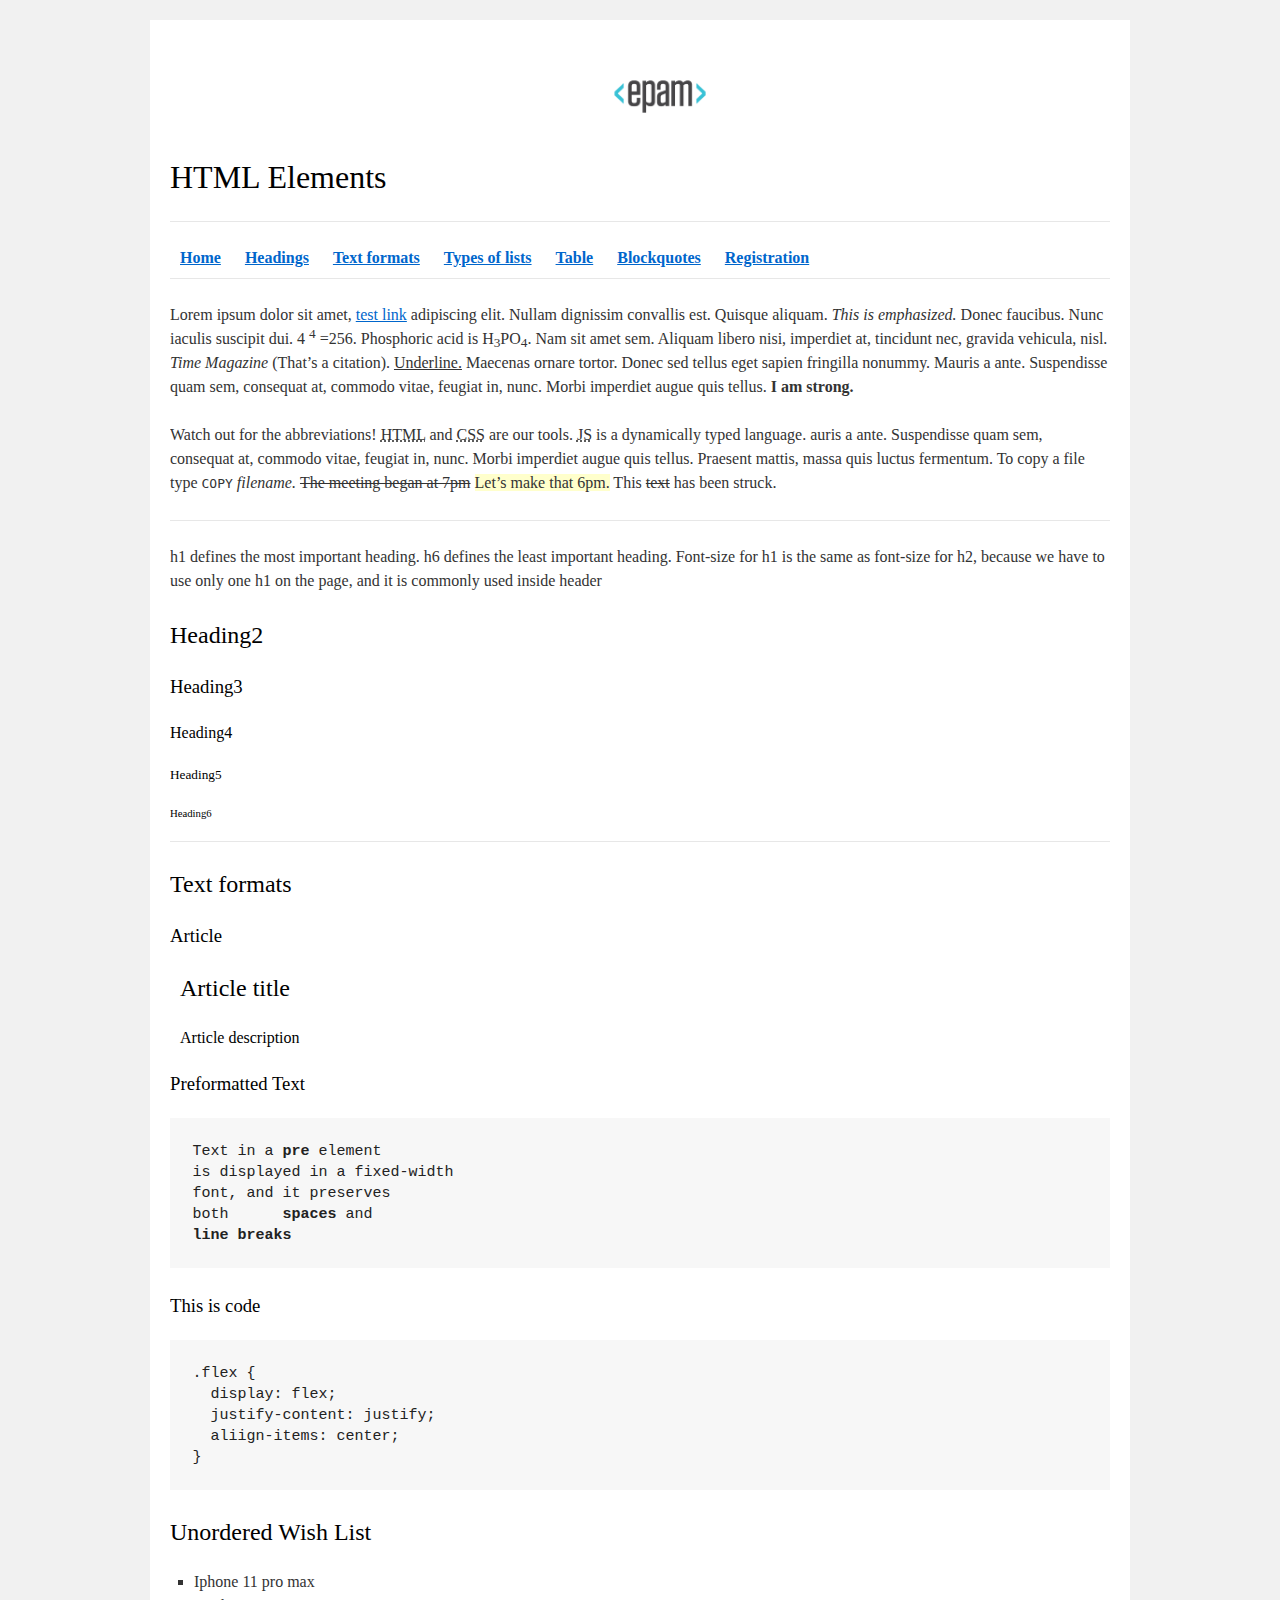
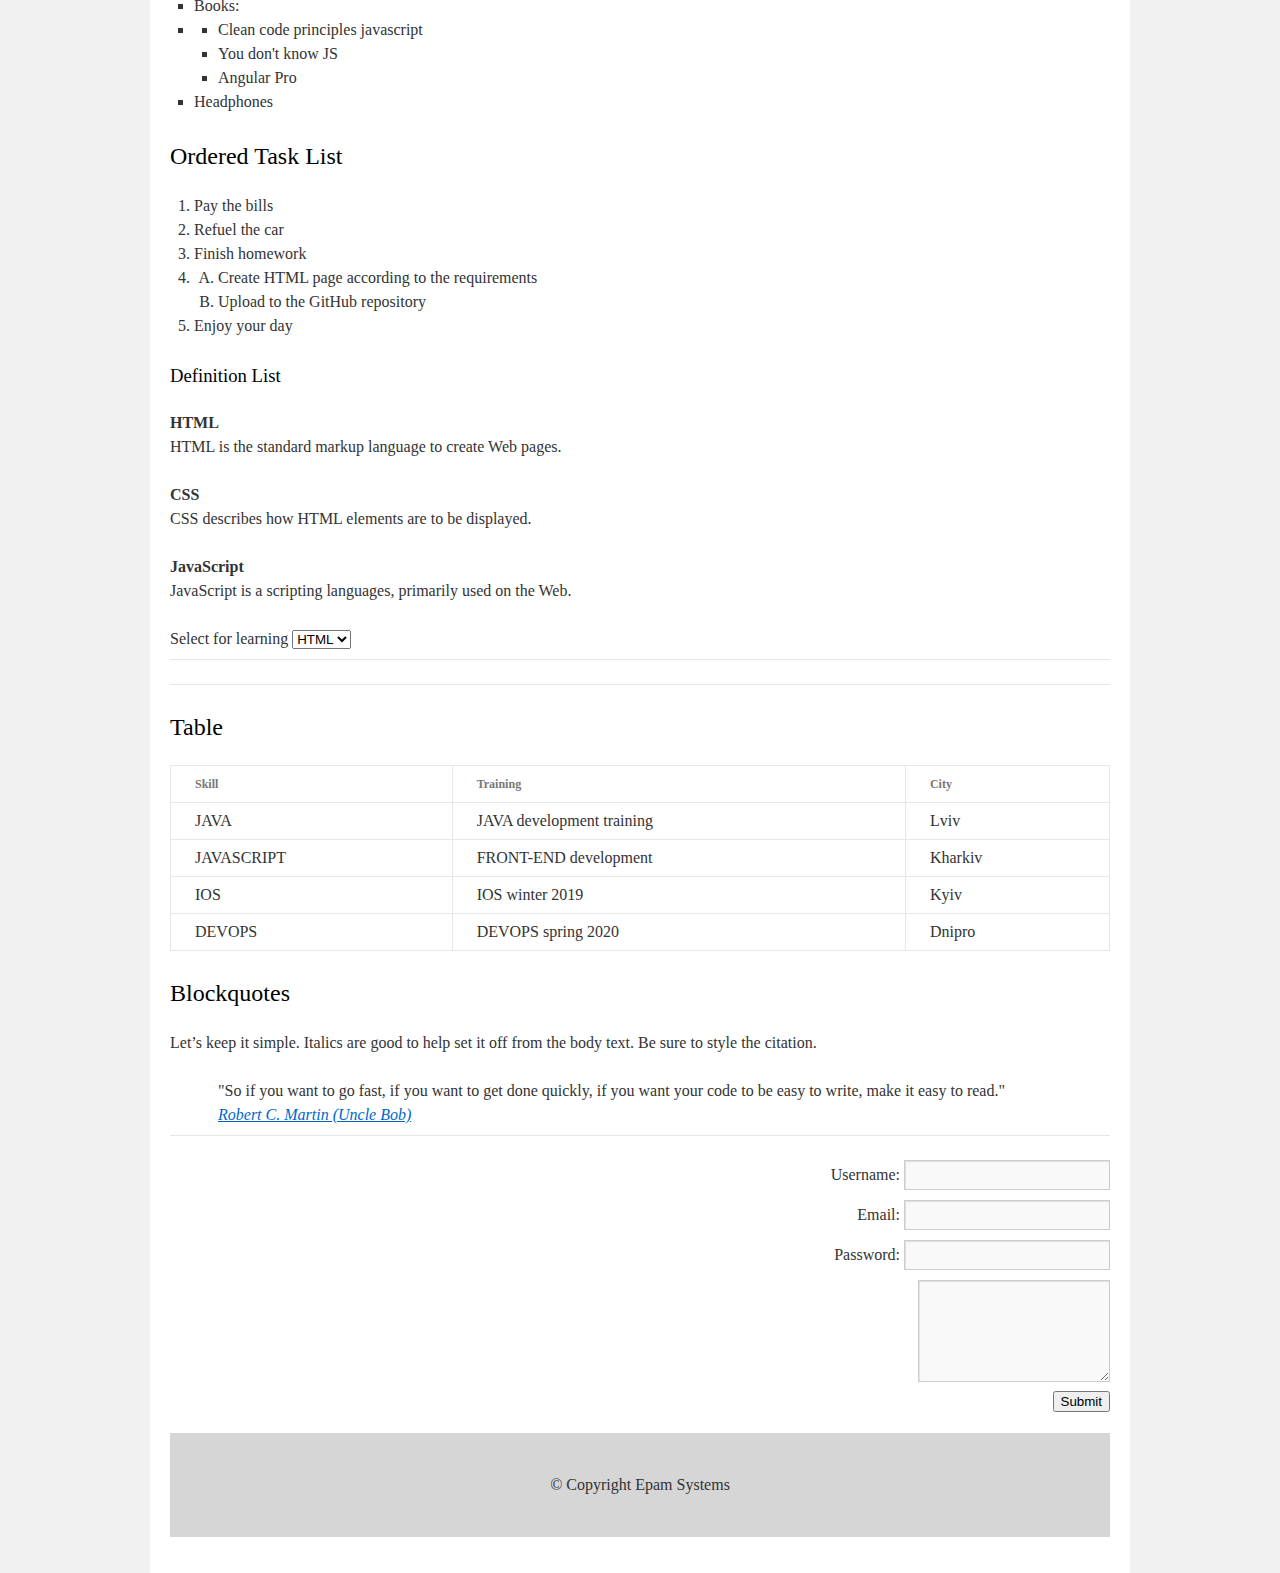
<file: FL12_HW1/homework/index.html>
<!DOCTYPE html>
<html lang="en">

<head>
  <meta charset="utf-8">
  <title>HTML Basics</title>
  <link rel="stylesheet" href="style.css">
</head>

<body>
  <div id="wrapper">
    <div id="main">
      <div id="container">
        <div id="content" role="main">
         <header>
          <img src = "logo.png" alt="logo">
          <h1>HTML Elements</h1>
          <hr>
          <nav>
            <a href="#Home"><b>Home</b></a>
            <a href="#Headings"><b>Headings</b></a>
            <a href="#Textformats"><b>Text formats</b></a>
            <a href="#Typesoflists"><b>Types of lists</b></a>
            <a href="#Table"><b>Table</b></a>
            <a href="#Blockquotes"><b>Blockquotes</b></a>
            <a href="#Registration"><b>Registration</b></a>
          </nav>
         </header>
            <hr>
         <section id="text">
          <p>Lorem ipsum dolor sit amet, <a href="#">test link</a>
             adipiscing elit. Nullam dignissim convallis est. Quisque 
             aliquam.<em> This is emphasized.</em> Donec faucibus. 
             Nunc iaculis suscipit dui. 4 <sup> 4</sup> =256. Phosphoric 
             acid is H<sub>3</sub>PO<sub>4</sub>. Nam sit amet sem.
             Aliquam libero nisi, imperdiet at, tincidunt nec, gravida 
             vehicula, nisl. <em>Time Magazine</em> (That’s a citation). 
             <u>Underline.</u> Maecenas ornare tortor. 
             Donec sed tellus eget sapien fringilla nonummy. Mauris a 
             ante. Suspendisse quam sem, consequat at, commodo vitae, 
             feugiat in, nunc. Morbi imperdiet augue quis tellus.
             <b>I am strong.</b></p>
             
          <p>Watch out for the abbreviations! <abbr title = "Hyper 
             Text Markup Language">HTML</abbr> and 
             <abbr title="Cascading Style Sheets ">CSS</abbr> are our 
             tools. <abbr title="JavaScript">JS</abbr>
             is a dynamically typed language. auris a ante. Suspendisse 
             quam sem, consequat at, commodo vitae, feugiat in, nunc. 
             Morbi imperdiet augue quis tellus. Praesent mattis, massa 
             quis luctus fermentum. To copy a file type 
             <code>COPY</code>
             <em> filename. </em><s>The meeting began at 7pm</s>
             <ins>Let’s make that 6pm.</ins> This <s>text</s> 
             has been struck.
          </p>
             <hr>
             <p>
             h1 defines the most important heading. h6 defines the least 
             important heading. Font-size for h1 is the same as 
             font-size for h2, because we have to use only one h1 on 
             the page, and it is commonly used inside header
          </p>
             
             
             <h2>Heading2</h2>
             <h3>Heading3</h3>
             <h4>Heading4</h4>
             <h5>Heading5</h5>
             <h6>Heading6</h6>
            </section>
             <hr>
            <section id="formtext">
             <h2>Text formats</h2>
             <h3>Article</h3>
             <article>
              <h2>Article title</h2>
              <h4>Article description</h4>
             </article>
             <h3>Preformatted Text</h3>

<pre>Text in a <b>pre</b> element
is displayed in a fixed-width
font, and it preserves
both      <b>spaces</b> and
<b>line breaks</b></pre>
             <h3>This is code</h3>
<pre>.flex {
  display: flex;
  justify-content: justify;
  aliign-items: center;
}</pre>
             <h2>Unordered Wish List</h2>
             <ul style="list-style-type:square"> 
              <li>Iphone 11 pro max</li>
              <li>Books:</li>
              <li>
                <ul>
                  <li> Clean code principles javascript</li>
                  <li> You don't know JS</li>
                  <li> Angular Pro</li>
                </ul>
              </li>
              <li>Headphones</li>
              </ul>
    
              <h2>Ordered Task List</h2>
              <ol type="1">
                <li>Pay the bills</li>
                <li>Refuel the car</li>
                <li>Finish homework</li>
                <li>
                  <ol type="A">
                    <li>Create HTML page according to the requirements</li>
                    <li>Upload to the GitHub repository</li>
                  </ol>
                </li>
                <li>Enjoy your day</li>
              </ol>
              <h3>Definition List</h3>
              <b>HTML</b>
              <p>HTML is the standard markup language to create Web pages.</p>
              <b>CSS</b>
              <p>CSS describes how HTML elements are to be displayed.</p>
              <b>JavaScript</b>
              <p>JavaScript is a scripting languages, primarily used on the Web.</p>
              <span>Select for learning</span>
              <select>
                <option value="html">HTML</option> 
                <option value="css">CSS</option>
                <option value="js">JS</option>
              </select>
            </section>
              <hr>
              <hr>
            <section id="table">
              <h2>Table</h2>
              <table>
                <thead>
                  <tr>
                    <th>Skill</th>
                    <th>Training</th>
                    <th>City</th>
                  </tr>
                </thead>
                <tbody>
                  <tr>
                    <td>JAVA</td>
                    <td>JAVA development training</td>
                    <td>Lviv</td>
                  </tr>
                  <tr>
                    <td>JAVASCRIPT</td>
                    <td>FRONT-END development</td>
                    <td>Kharkiv</td>
                  </tr>
                  <tr>
                    <td>IOS</td>
                    <td>IOS winter 2019</td>
                    <td>Kyiv</td>
                  </tr>
                  <tr>
                    <td>DEVOPS</td>
                    <td>DEVOPS spring 2020</td>
                    <td>Dnipro</td>
                  </tr>
                </tbody>
              </table>
            </section>
            <section id="lastsection">
              <h2>Blockquotes</h2>
              <p>Let’s keep it simple. Italics are good to
                 help set it off from the body text. Be sure 
                 to style the citation.</p>
                 <blockquote>
                    <i>"So if you want to go fast, if you want to 
                        get done quickly, if you want your code to be 
                        easy to write, make it easy to read."</i> 
                        <br>
                        <a href="#">Robert C. Martin (Uncle Bob)</a>
                 </blockquote>
                 <hr>
                 <form>
                   <label for="username">Username:</label>
                   <input id="username" type="text">
                   <br/>
                   <label for="email">Email:</label>
                   <input id="email" type="email">
                   <br/>
                   <label for="password">Password:</label>
                   <input id="password" type="password">
                   <br/>
                   <textarea name="textarea" draggable="false" rows="4" cols="19"></textarea>
                   <br/>
                   <button>Submit</button>
                 </form>
                 <footer>
                   <span>&copy; Copyright Epam Systems</span>
                 </footer>
            </section>
        </div>
      </div>
    </div>
  </div>

</body>

</html>
</file>
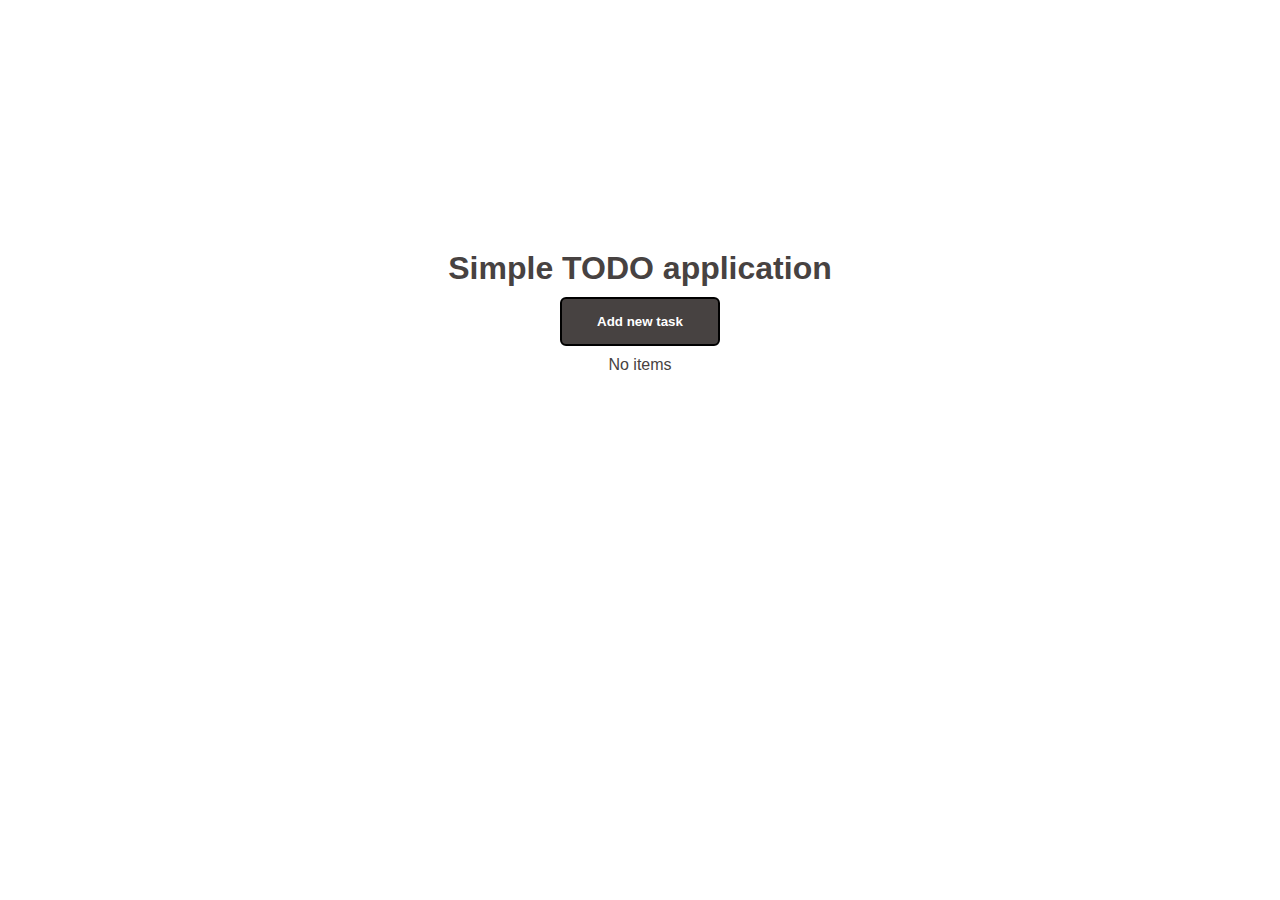
<file: FL12_HW12/homework/index.html>
<!DOCTYPE html>
<html lang="en">

<head>
  <meta charset="UTF-8">
  <title>Homework 12 - Simple TODO List</title>
  <link rel="stylesheet" href="./assets/styles.css">
</head>

<body>
  <div id="root"></div>

  <script src="./src/app.js"></script>
</body>

</html>
</file>
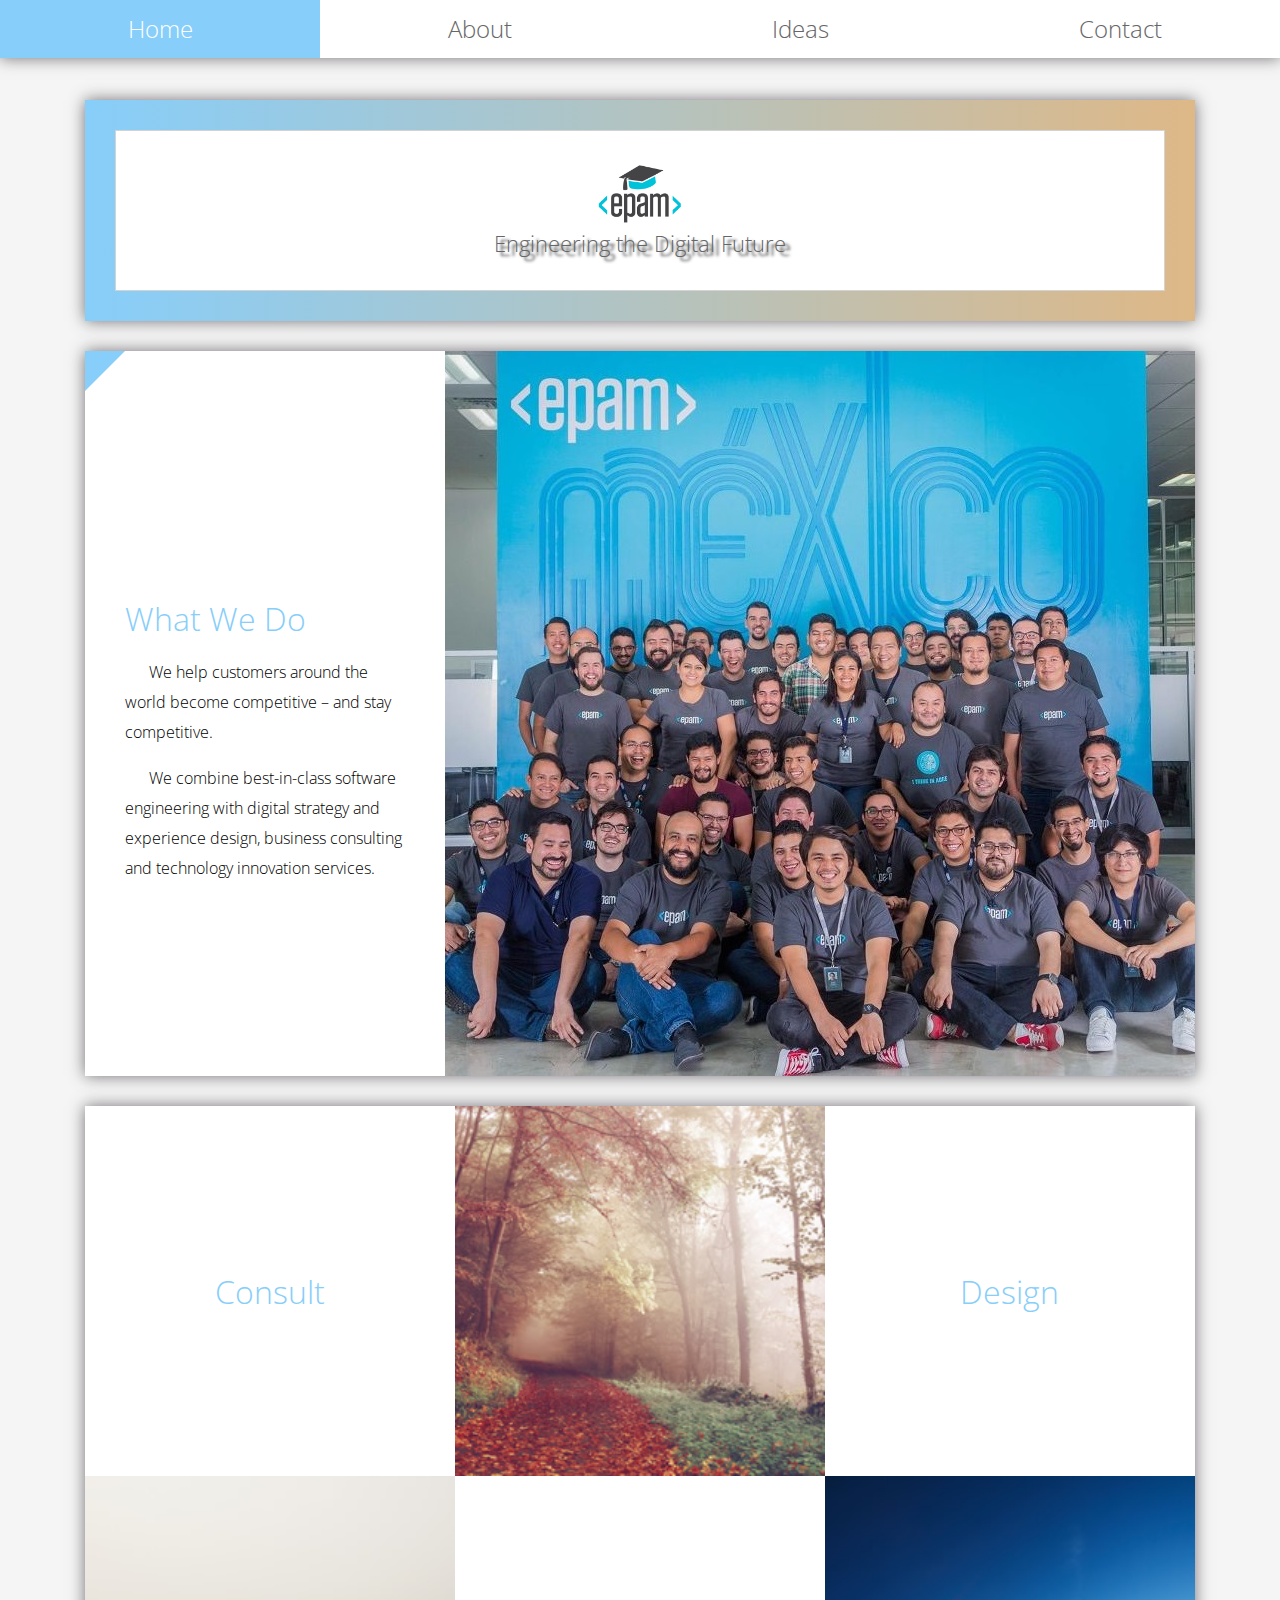
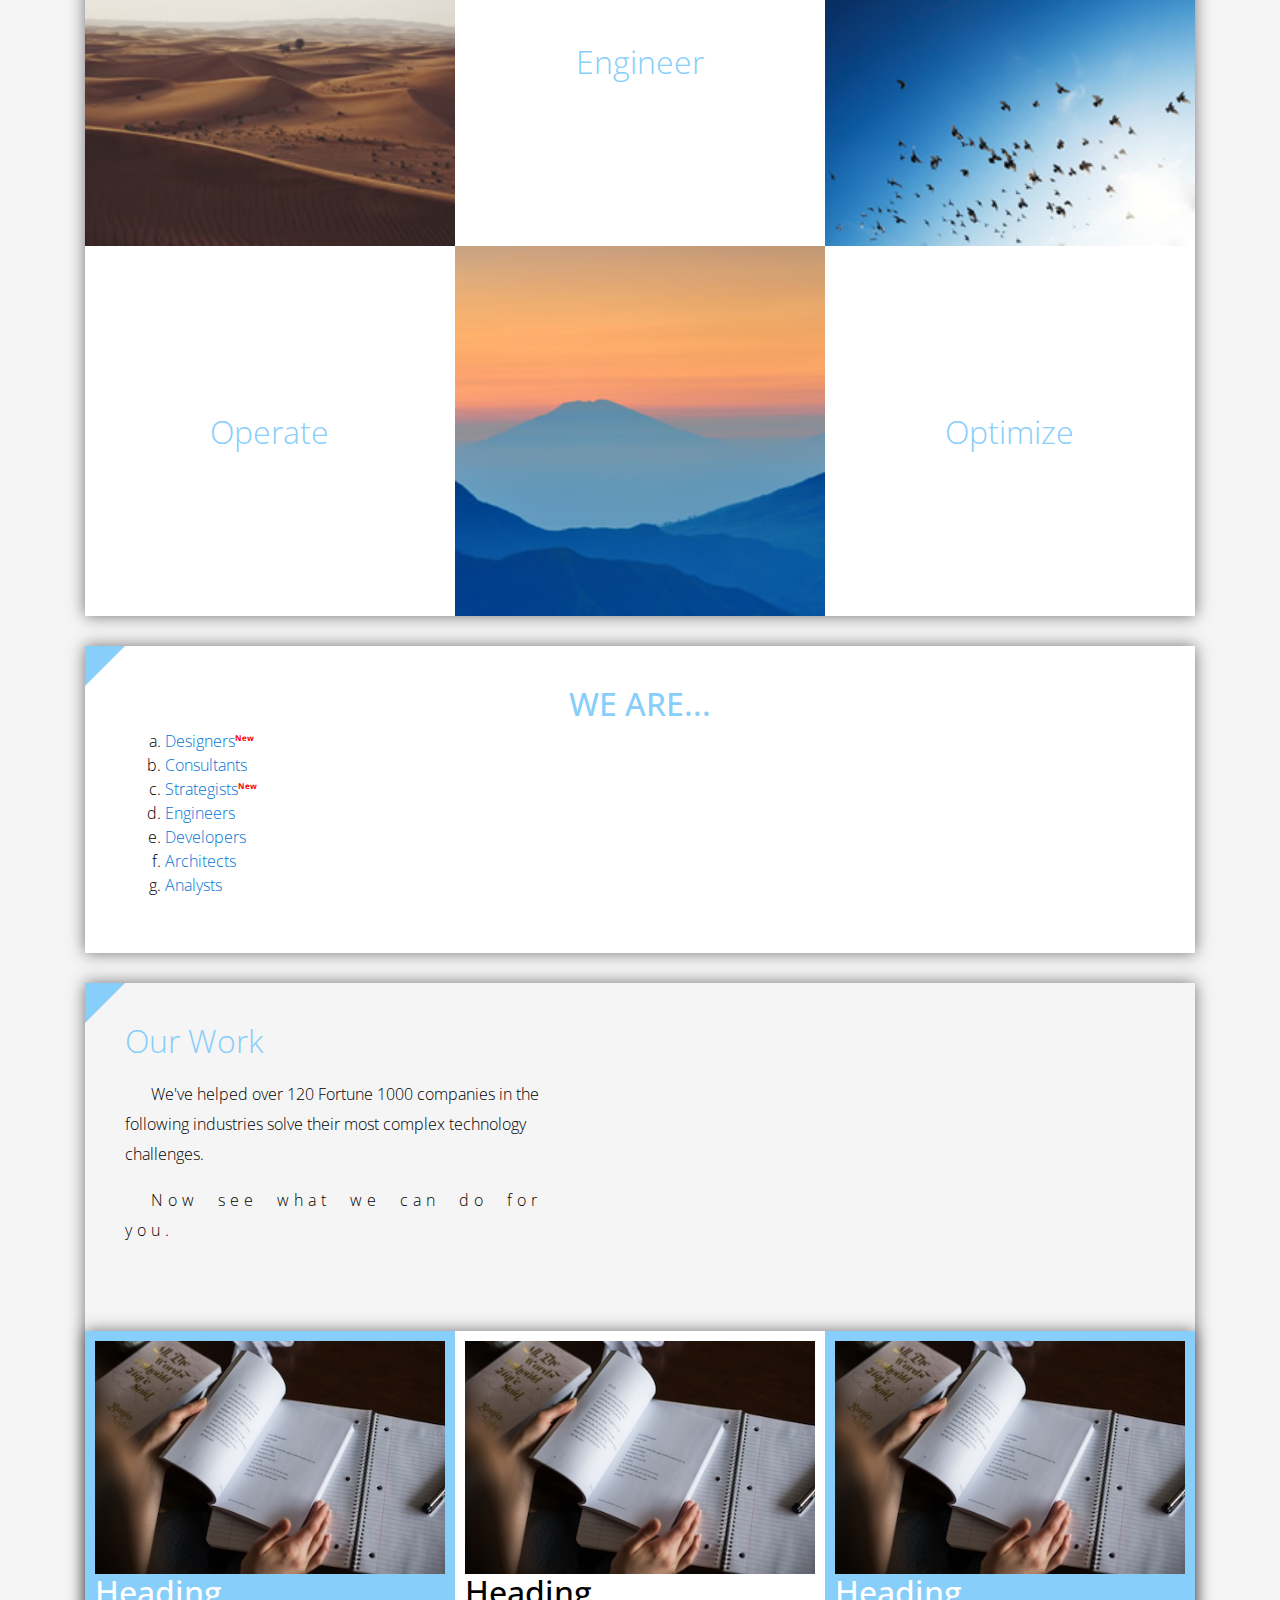
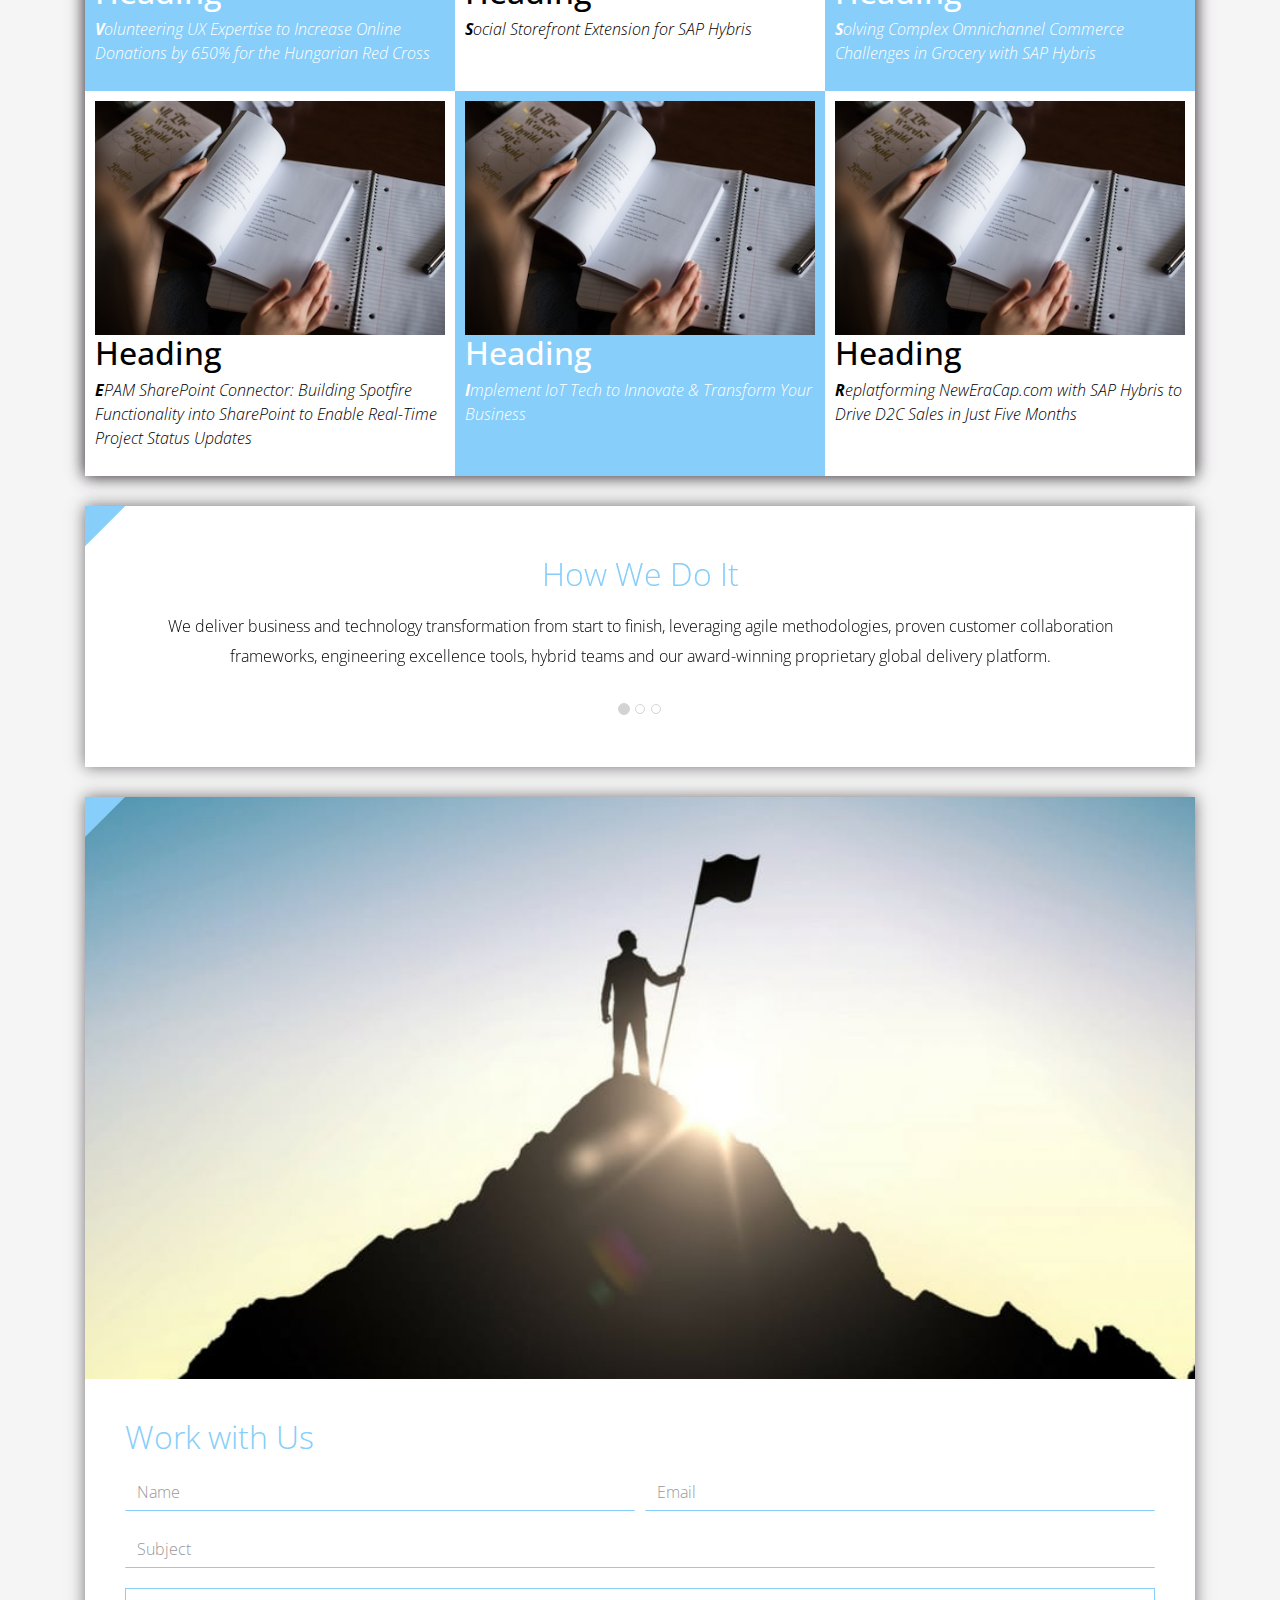
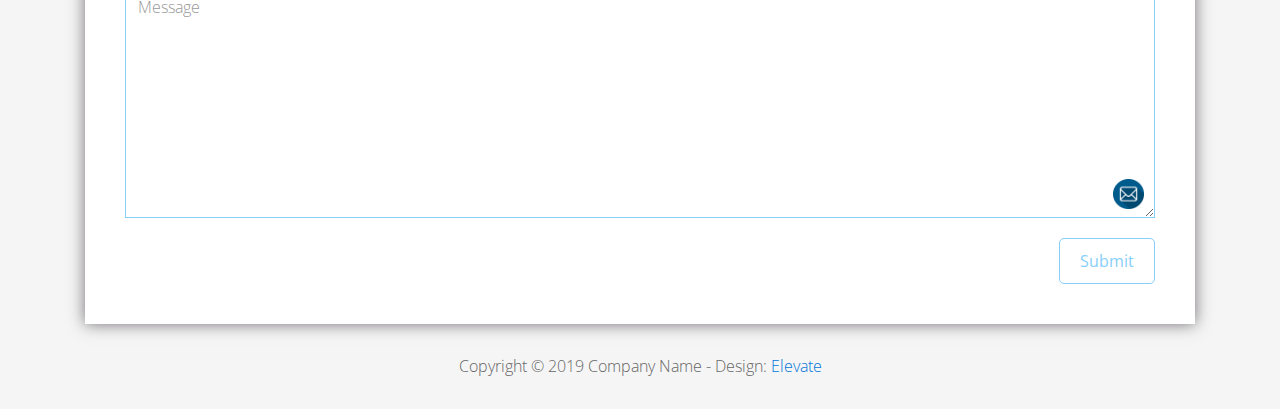
<file: FL12_HW2/homework/index.html>
<!DOCTYPE html>
<html lang="en">
<head>
  <meta charset="utf-8">
  <meta http-equiv="X-UA-Compatible" content="IE=edge">
  <meta name="viewport" content="width=device-width, initial-scale=1">

  <title>CSS Basics HW</title>



  <!-- load stylesheets -->
  <link rel="stylesheet" href="http://fonts.googleapis.com/css?family=Open+Sans:300,400">
  <!-- Google web font "Open Sans" -->
  <link rel="stylesheet" href="css/bootstrap.min.css">
  <!-- Bootstrap style -->
  <link rel="stylesheet" href="css/general.css">
  <link rel="stylesheet" href="css/style.css">
  <!-- Templatemo style -->
</head>

<body>
<div class="container">

  <div class="tm-sidebar">
    <nav class="tm-main-nav">
      <ul>
        <li class="tm-nav-item"><a href="#home" class="tm-nav-item-link">Home</a></li>
        <li class="tm-nav-item"><a href="#about" class="tm-nav-item-link">About</a></li>
        <li class="tm-nav-item"><a href="#ideas" class="tm-nav-item-link">Ideas</a></li>
        <li class="tm-nav-item"><a href="#contact" class="tm-nav-item-link">Contact</a></li>
      </ul>
    </nav>
  </div>

  <div class="tm-main-content">

    <div id="home" class="tm-content-box tm-content-header margin-b-10">
      <div class="tm-banner">
        <div class="tm-banner-inner">
          <img src="img/epam_logo.png" width="100" alt="">
          <p class="tm-banner-text">Engineering the Digital Future</p>
        </div>
      </div>
    </div>

    <section>
      <div class="tm-content-box flex-2-col">

        <div class="padding-medium flex-item tm-team-description-container flex-item">
          <h2 class="tm-section-title">What We Do</h2>
          <p class="tm-section-description">We help customers around the world become competitive – and stay competitive.</p>
          <p class="tm-section-description"> We combine best-in-class software engineering with digital strategy and experience design, business consulting and technology innovation services.</p>
        </div>
        <div class="flex-item tm-team-img">
          <img src="img/epam-mexico.jpg" alt="epam-mexico">
        </div>

      </div>

      <div id="about" class="tm-content-box">

        <ul class="boxes gallery-container">
          <li class="box box-bg">
            <h2 class="tm-section-title tm-section-title-box tm-box-bg-title">Consult</h2>
          </li>
          <li class="box">
            <a href="img/idea-large-01.jpg">
              <img src="img/idea-01.jpg" alt="Image" class="img-fluid thumbnail box-img">
            </a>
          </li>
          <li class="box box-bg">
            <h2 class="tm-section-title tm-section-title-box tm-box-bg-title">Design</h2>
          </li>
          <li class="box">
            <a href="img/idea-large-02.jpg">
              <img src="img/idea-02.jpg" alt="Image" class="img-fluid thumbnail box-img">
            </a>
          </li>
          <li class="box box-bg">
            <h2 class="tm-section-title tm-section-title-box tm-box-bg-title">Engineer</h2>
          </li>
          <li class="box">
            <a href="img/idea-large-03.jpg">
              <img src="img/idea-03.jpg" alt="Image" class="img-fluid thumbnail box-img">
            </a>
          </li>
          <li class="box box-bg">
            <h2 class="tm-section-title tm-section-title-box tm-box-bg-title">Operate</h2>
          </li>
          <li class="box">
            <a href="img/idea-large-04.jpg">
              <img src="img/idea-04.jpg" alt="Image" class="img-fluid thumbnail box-img">
            </a>
          </li>
          <li class="box box-bg">
            <h2 class="tm-section-title tm-section-title-box tm-box-bg-title">Optimize</h2>
          </li>
        </ul>

      </div>

    </section>

    <!-- slider -->
    <section class="heading tm-content-box">
      <div class="padding-medium">
        <h2> WE ARE...</h2>
        <ol>
          <li><a href="index.html" class="text">Designers</a></li>
          <li><a href="index.html">Consultants</a></li>
          <li><a href="#" class="text">Strategists</a></li>
          <li><a href="#">Engineers</a></li>
          <li><a href="#">Developers</a></li>
          <li><a href="#">Architects</a></li>
          <li><a href="#">Analysts</a></li>
        </ol>
      </div>
    </section>

    <section class="blocks">
      <div class="padding-medium flex-item tm-team-description-container">
        <h2 class="tm-section-title">Our Work</h2>
        <p class="tm-section-description">We've helped over 120 Fortune 1000 companies in the following industries solve their most complex technology challenges. </p>
        <p class="tm-section-description"> Now see what we can do for you.</p>
      </div>
      <div class="tm-content-box flex-2-col">
      </div>
      <div  class="tm-content-box">
        <ul class="boxes gallery-container">
          <li class="box box-work">
            <img src="img/study.jpeg" alt="Image" class="img-fluid">
            <div>
              <h2>Heading</h2>
              <p>Volunteering UX Expertise to Increase Online Donations by 650% for the Hungarian Red Cross</p>
            </div>
          </li>
          <li class="box box-work">
            <img src="img/study.jpeg" alt="Image" class="img-fluid">
            <div>
              <h2>Heading</h2>
              <p>Social Storefront Extension for SAP Hybris</p>
            </div>
          </li>
          <li class="box box-work">
            <img src="img/study.jpeg" alt="Image" class="img-fluid">
            <div>
              <h2>Heading</h2>
              <p>Solving Complex Omnichannel Commerce Challenges in Grocery with SAP Hybris</p>
            </div>
          </li>
          <li class="box box-work">
            <img src="img/study.jpeg" alt="Image" class="img-fluid">
            <div>
              <h2>Heading</h2>
              <p>EPAM SharePoint Connector: Building Spotfire Functionality into SharePoint to Enable Real-Time Project Status Updates</p>
            </div>
          </li>
          <li class="box box-work">
            <img src="img/study.jpeg" alt="Image" class="img-fluid">
            <div>
              <h2>Heading</h2>
              <p>Implement IoT Tech to Innovate &amp; Transform Your Business</p>
            </div>
          </li>
          <li class="box box-work">
            <img src="img/study.jpeg" alt="Image" class="img-fluid">
            <div>
              <h2>Heading</h2>
              <p>Replatforming NewEraCap.com with SAP Hybris to Drive D2C Sales in Just Five Months</p>
            </div>
          </li>
        </ul>

      </div>
    </section>

    <section id="ideas">
      <div id="tmCarousel" class="carousel slide tm-content-box" data-ride="carousel">

        <ol class="carousel-indicators">
          <li data-target="#tmCarousel" data-slide-to="0" class="active"></li>
          <li data-target="#tmCarousel" data-slide-to="1" class=""></li>
          <li data-target="#tmCarousel" data-slide-to="2" class=""></li>
        </ol>

        <div class="carousel-inner" role="listbox">

          <div class="carousel-item active">
            <div class="carousel-content">
              <div class="flex-item">
                <h2 class="tm-section-title">How We Do It</h2>
                <p class="tm-section-description carousel-description">We deliver business and technology transformation from start to finish, leveraging agile methodologies, proven customer collaboration frameworks, engineering excellence tools, hybrid teams and our award-winning proprietary global delivery platform.</p>
              </div>
            </div>
          </div>

          <div class="carousel-item">
            <div class="carousel-content">
              <div class="flex-item">
                <h2 class="tm-section-title">Our Clients</h2>
                <p class="tm-section-description carousel-description">Lorem ipsum dolor sit amet,
                  consectetur adipiscing elit. Quisque vel nisi pharetra nibh varius pharetra ac
                  sagittis nisi. Etiam pharetra vestibulum hendrerit. Pellentesque interdum metus
                  sed massa rutrum.</p>
              </div>
            </div>
          </div>

          <div class="carousel-item">
            <div class="carousel-content">
              <div class="flex-item">
                <h2 class="tm-section-title">Our Projects</h2>
                <p class="tm-section-description carousel-description">Donec ex libero, fringilla
                  vitae purus sit amet, rhoncus pharetra lorem. Pellentesque id sem id lacus
                  ultricies vehicula. Aliquam rutrum mi non. Pellentesque interdum metus sed massa
                  rutrum.</p>
              </div>
            </div>
          </div>

        </div>

      </div>
    </section>

    <section class="tm-content-box">
      <img src="img/contact-us.jpg" alt="Contact image" class="img-fluid img-contact-us">

      <div id="contact" class="padding-medium">
        <h2 class="tm-section-title">Work with Us</h2>
        <form action="#contact" method="get" class="contact-form">

          <div class="form-group col-xs-12 col-sm-12 col-md-6 col-lg-6 form-group-2-col-left">
            <input type="text" id="contact_name" name="contact_name" class="form-control"
                   placeholder="Name" required/>
          </div>
          <div class="form-group col-xs-12 col-sm-12 col-md-6 col-lg-6 form-group-2-col-right mandatory-field">
            <input type="email" id="contact_email" name="contact_email" class="form-control"
                   placeholder="Email" required/>
          </div>
          <div class="form-group">
            <input type="text" id="contact_subject" name="contact_subject" class="form-control"
                   placeholder="Subject" required/>
          </div>
          <div class="form-group">
            <textarea id="contact_message" name="contact_message" class="form-control" rows="9"
                      placeholder="Message" required></textarea>
          </div>

          <button type="submit" class="btn btn-primary submit-btn">Submit</button>

        </form>
      </div>
    </section>

    <footer class="tm-footer">
      <p class="text-xs-center">Copyright &copy; 2019 Company Name

        - Design: <a rel="nofollow" href="http://www.templatemo.com/tm-481-elevate"
                     target="_parent">Elevate</a></p>
    </footer>

  </div>

</div>

</body>
</html>
</file>
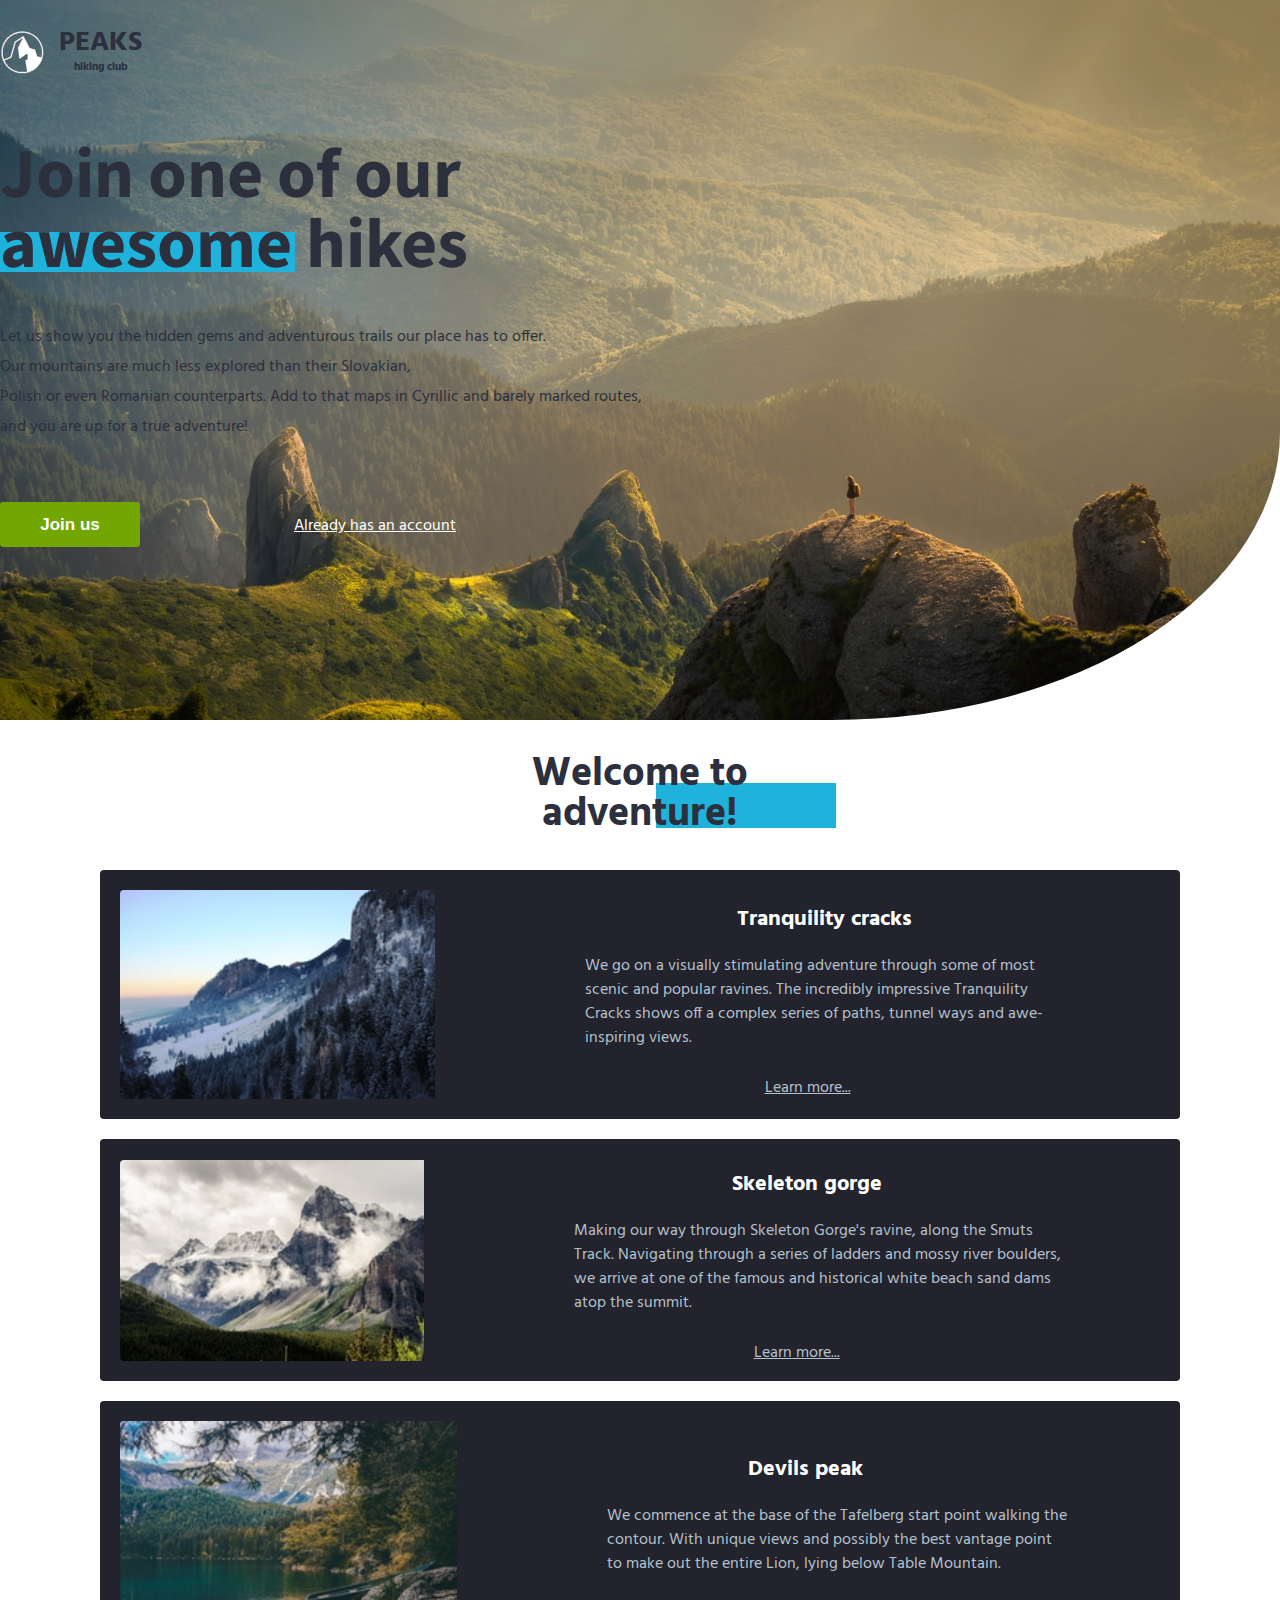
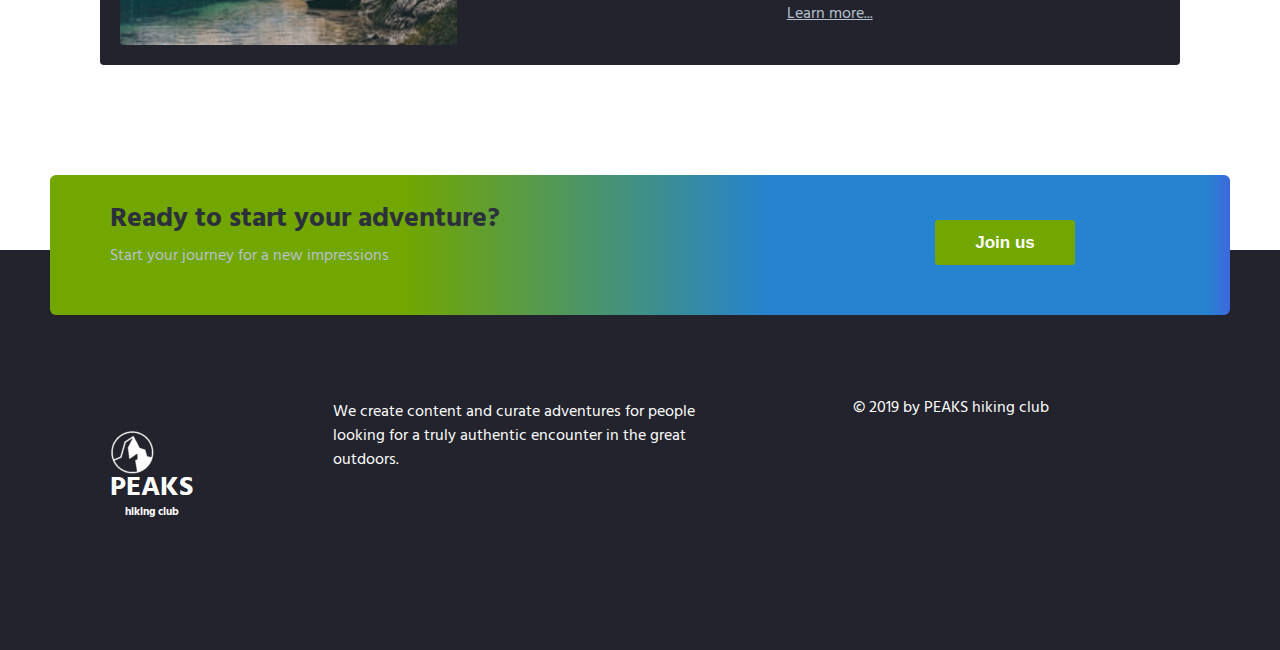
<file: FL12_HW3/homework/index.html>
<!DOCTYPE html>
<html lang="en">

<head>
    <meta charset="UTF-8">
    <meta name="viewport" content="width=device-width, initial-scale=1.0">
    <meta http-equiv="X-UA-Compatible" content="ie=edge">
    <link href="https://fonts.googleapis.com/css?family=Hind:400,600%7CSource+Sans+Pro:400,600,700%7CFresca"
          rel="stylesheet"/>

    <!-- Styles should be switched here: -->

    <link rel="stylesheet" type="text/css" href="css/style1.css">
    <!--     <link rel="stylesheet" type="text/css" href="css/style2.css">-->

    <title>PEAKS hiking club</title>
</head>

<body>
<header class="header">
    <div class="header-wrap">
        <div class="landing-logo">
            <img src="img/m-logo.png" alt="logo"/>
            <p>PEAKS<span>hiking club</span></p>
        </div>
        <p class="header_heading">
            Join one of our awesome hikes
        </p>
        <p class="header_text">
            Let us show you the hidden gems and adventurous trails our place has to offer.
            Our mountains are much less explored than their Slovakian,
            Polish or even Romanian counterparts. Add to that maps in Cyrillic and barely marked routes,
            and you are up for a true adventure!
        </p>
        <div>
            <button class="header_button">Join us</button>
            <a href="#" class="login">Already has an account</a>
        </div>
    </div>
</header>
<main class="section">
    <p class="section_text">
        Welcome to adventure!
    </p>
    <div class="section_card_wrap">
        <div class="section_card">
            <img class="section_card_img"
                 src="img/m-1.jpg"
                 alt="experts"/>
            <div class="section_card_right_container">
                <p class="section_card_heading">
                    Tranquility cracks
                </p>
                <p class="section_card_text">
                    We go on a visually stimulating adventure through some of most scenic and popular ravines.
                    The incredibly impressive Tranquility Cracks shows off a complex series of paths, tunnel ways and
                    awe-inspiring views.
                </p>
                <a href="#" class="section_link">Learn more...</a>
            </div>
        </div>
        <div class="section_card">
            <img class="section_card_img"
                 src="img/m-2.jpg"
                 alt="content formats"/>
            <div class="section_card_right_container">
                <p class="section_card_heading">
                    Skeleton gorge
                </p>
                <p class="section_card_text">
                    Making our way through Skeleton Gorge's ravine, along the Smuts Track.
                    Navigating through a series of ladders and mossy river boulders, we arrive at one of the famous and
                    historical white beach sand dams atop the summit.
                </p>
                <a href="#" class="section_link">Learn more...</a>
            </div>
        </div>
        <div class="section_card">
            <img class="section_card_img"
                 src="img/m-3.jpg"
                 alt="certificate"/>
            <div class="section_card_right_container">
                <p class="section_card_heading">
                    Devils peak
                </p>
                <p class="section_card_text">
                    We commence at the base of the Tafelberg start point walking the contour.
                    With unique views and possibly the best vantage point to make out the entire Lion, lying below Table
                    Mountain.
                </p>
                <a href="#" class="section_link">Learn more...</a>
            </div>
        </div>
    </div>
    <div class="section_banner">
        <div class="section_banner_text_wrap">
            <p class="section_banner_heading">
                Ready to start your adventure?
            </p>
            <p class="section_banner_text">
                Start your journey for a new impressions
            </p>
        </div>
        <button class="section_banner_button">Join us</button>
    </div>
</main>
<footer class="footer">
    <div class="footer-wrap">
        <div class="footer_logo landing-logo">
            <img src="img/m-logo.png" alt="logo"/>
            <p>PEAKS<span>hiking club</span></p>
        </div>
        <p class="footer_text">
            We create content and curate adventures for people looking for a truly authentic encounter in the great
            outdoors.
        </p>
        <span class="footer-cr">
          &copy; 2019 by PEAKS hiking club
        </span>
    </div>
</footer>
</body>

</html>
</file>
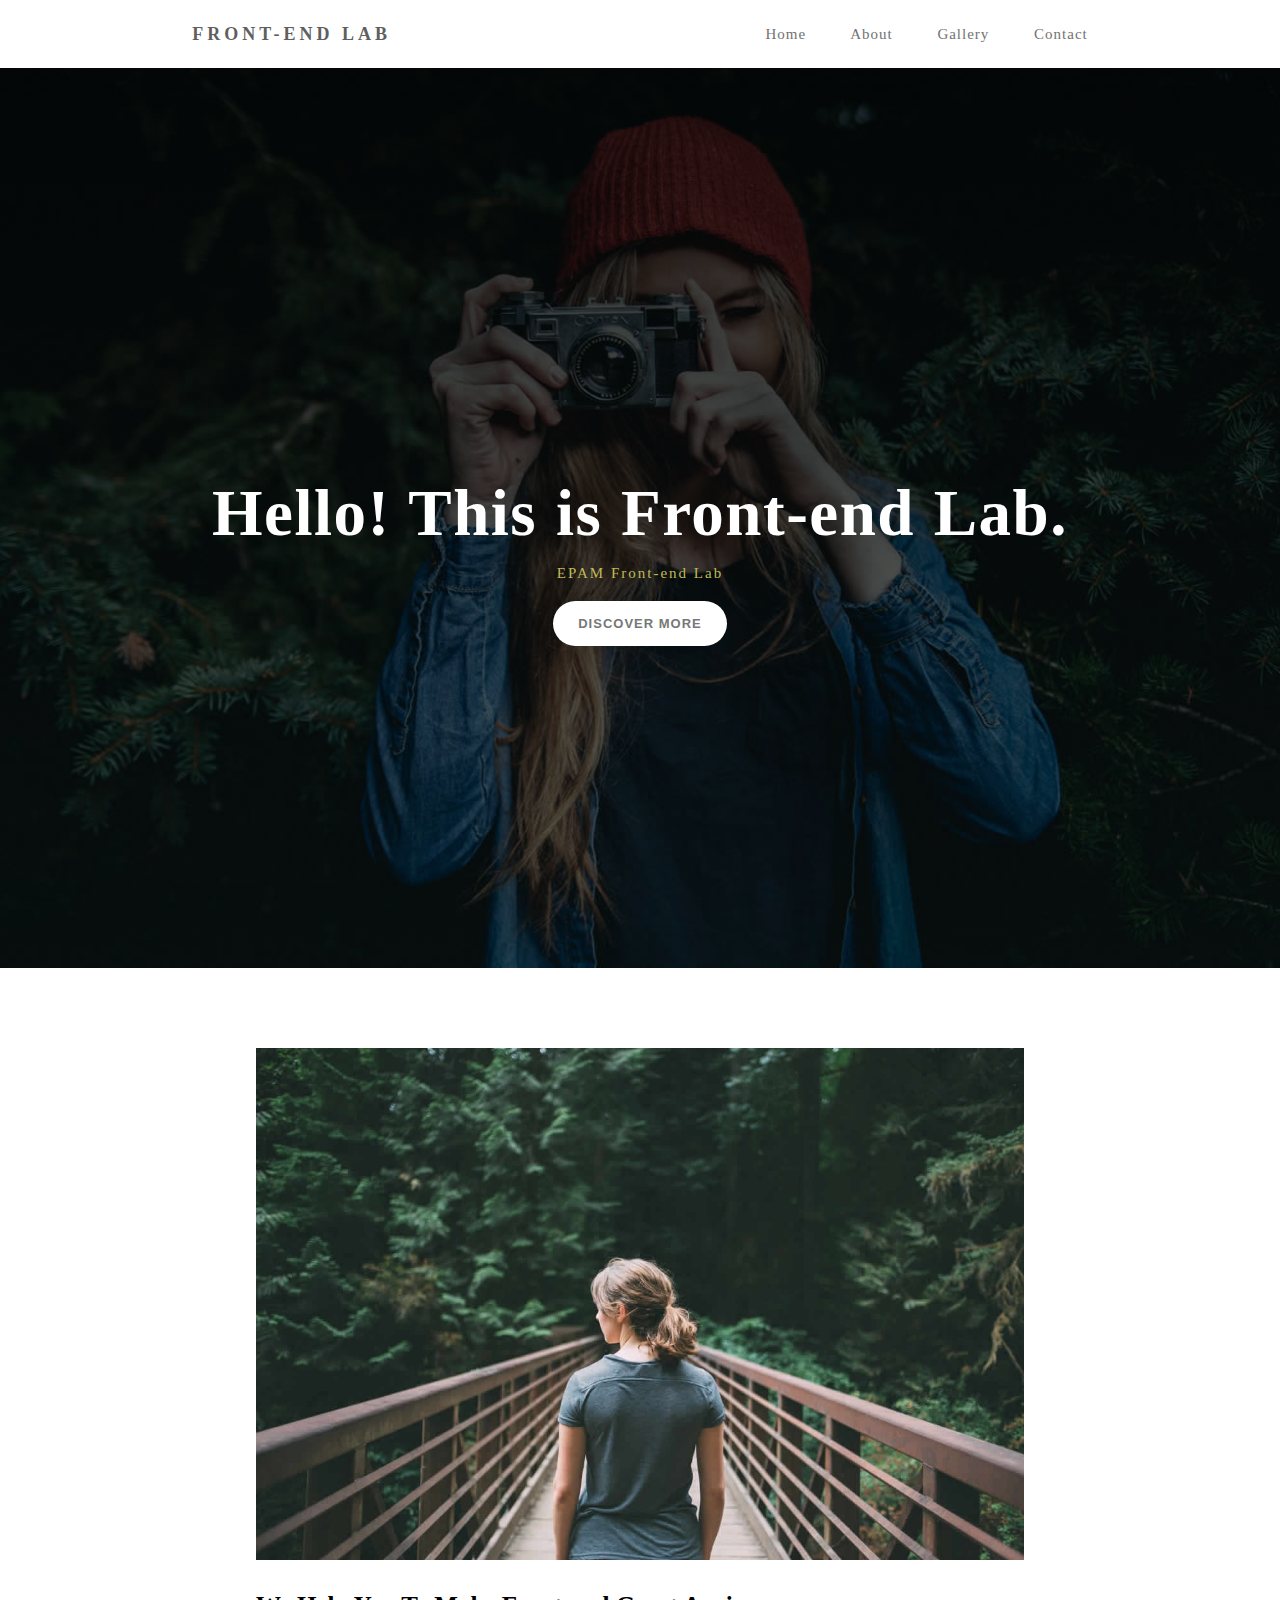
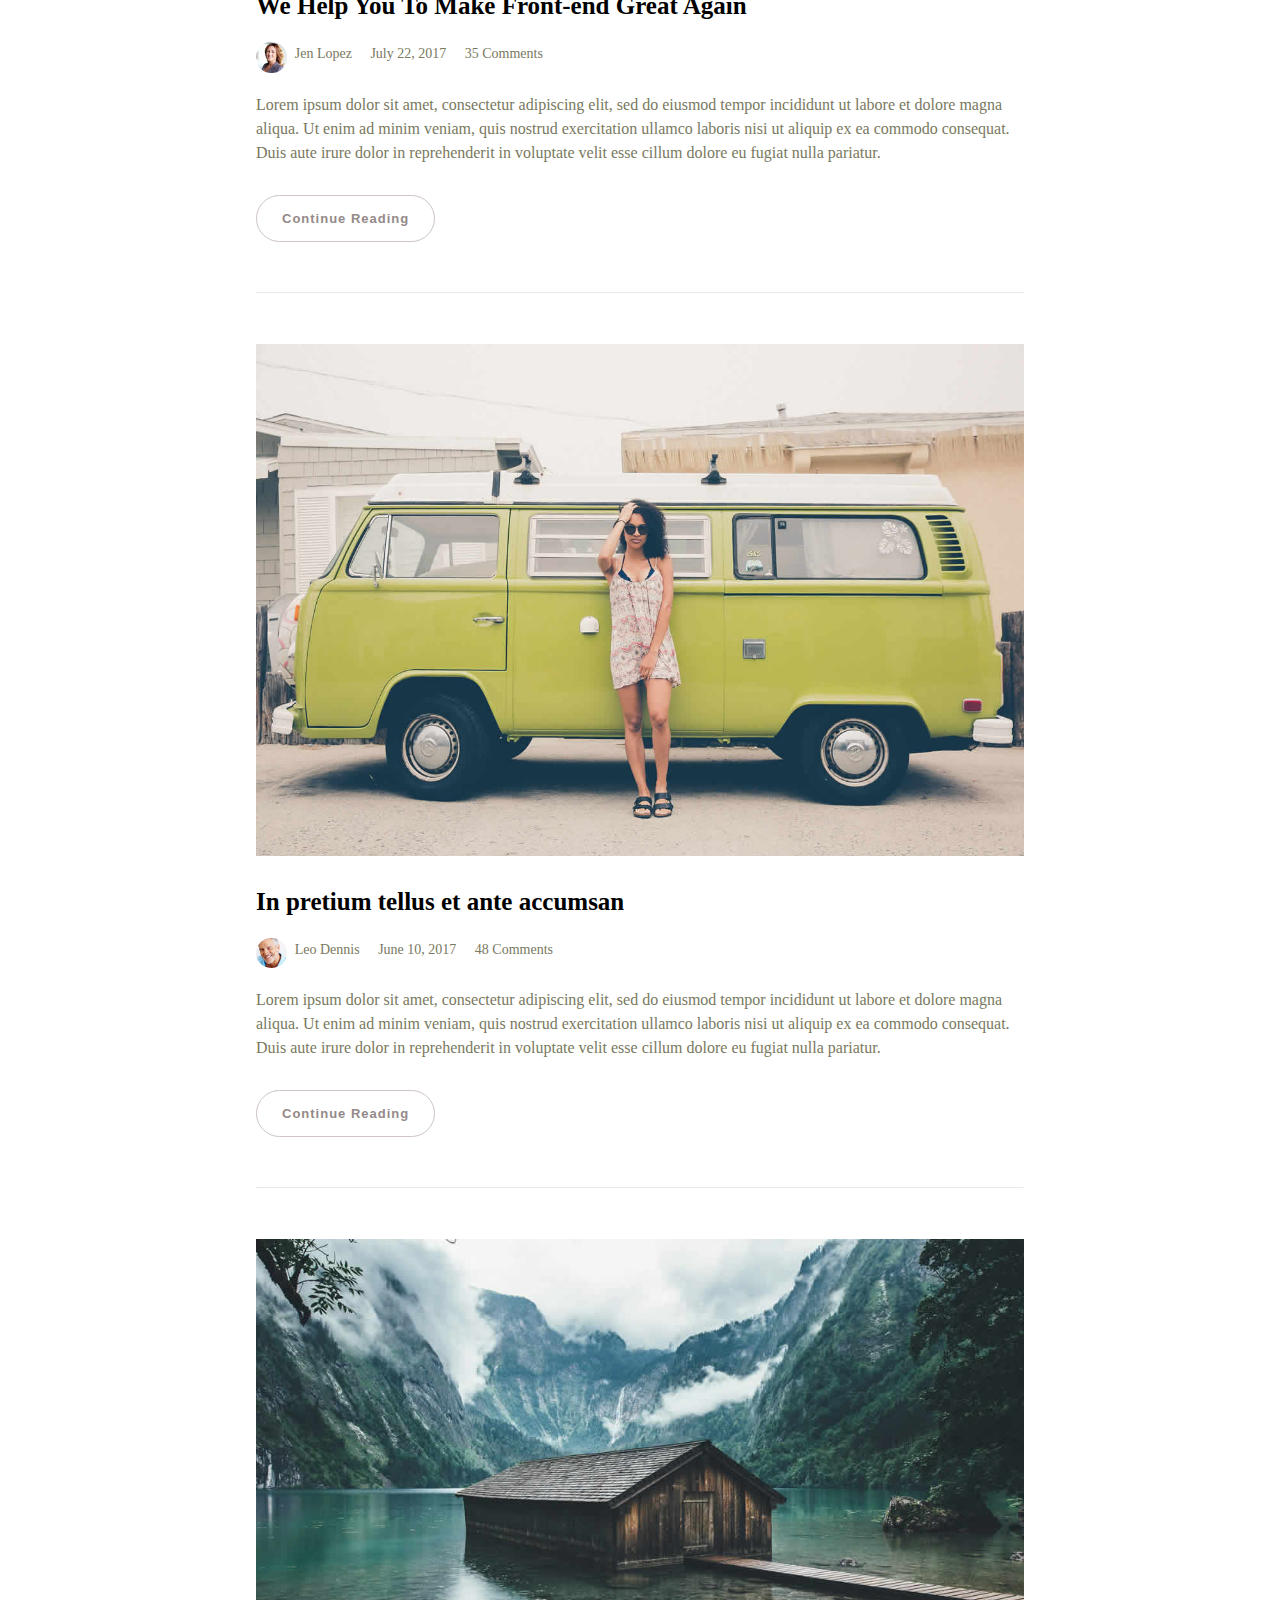
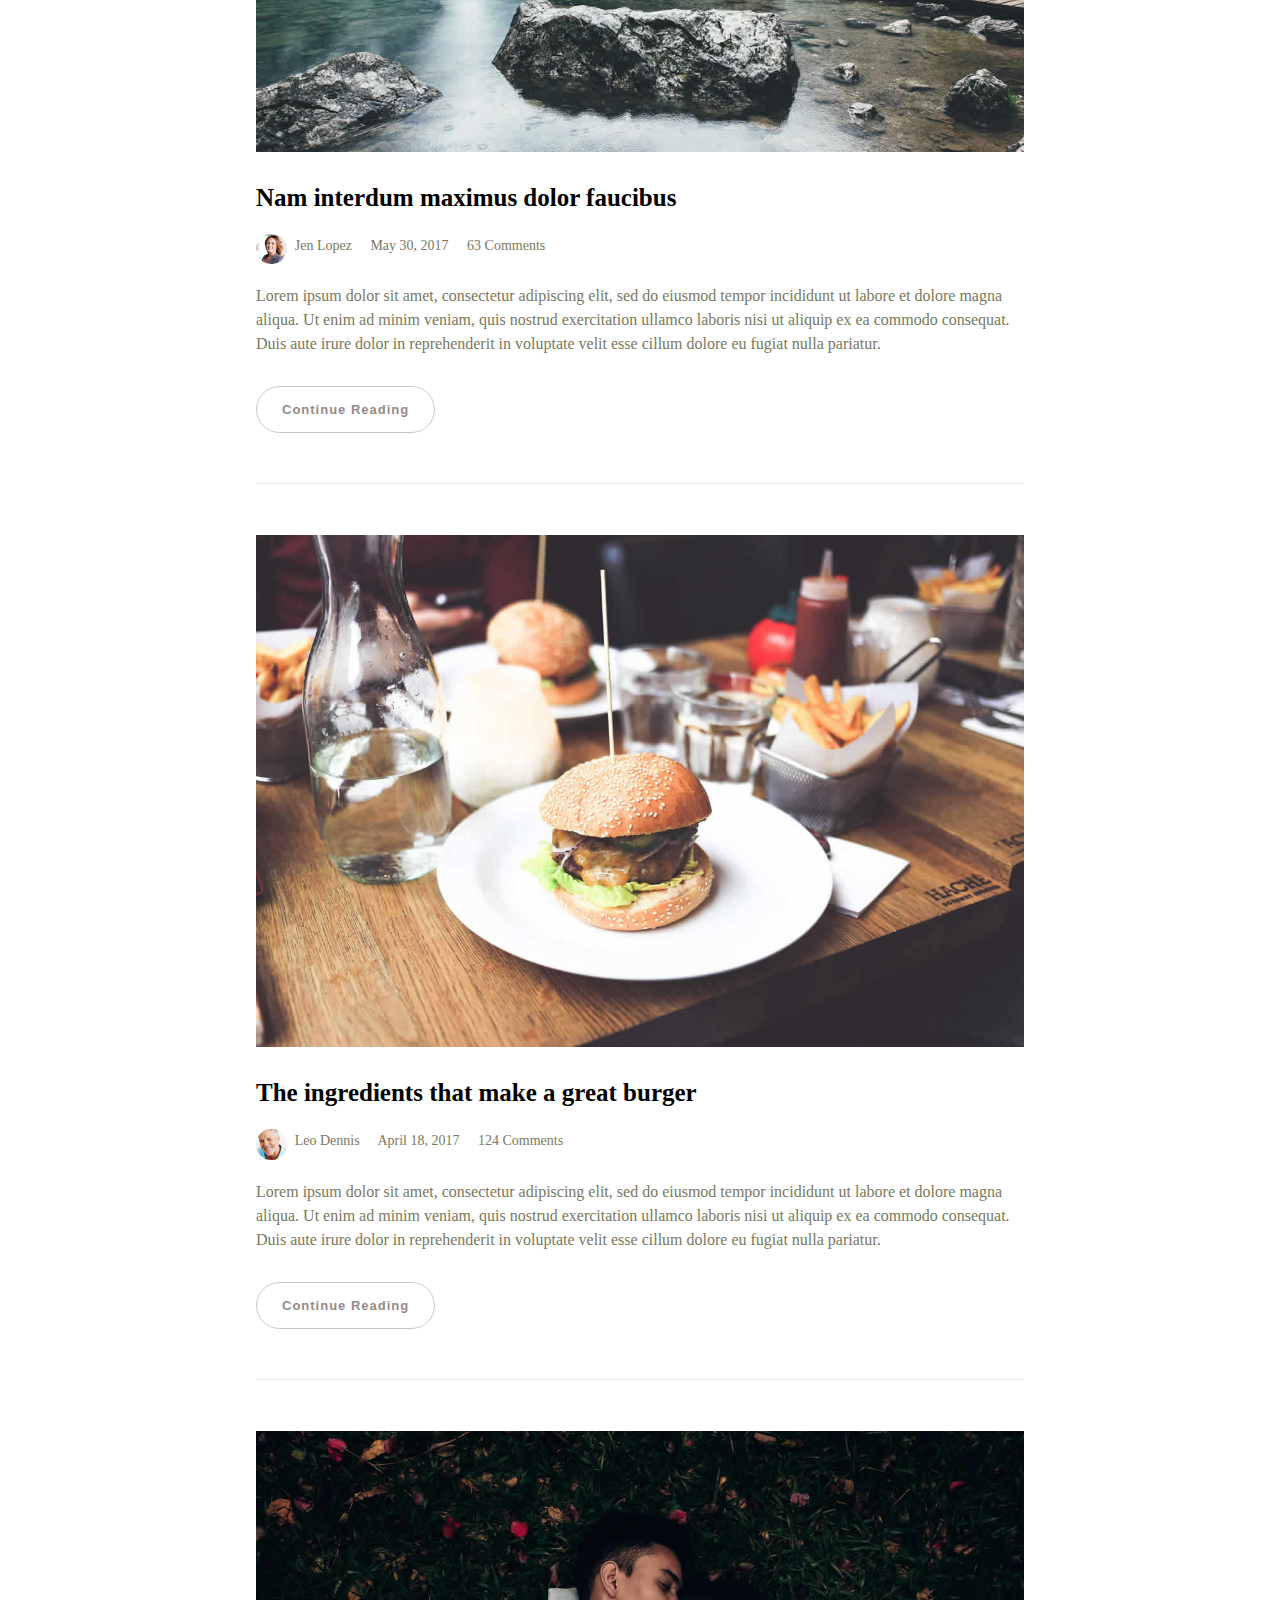
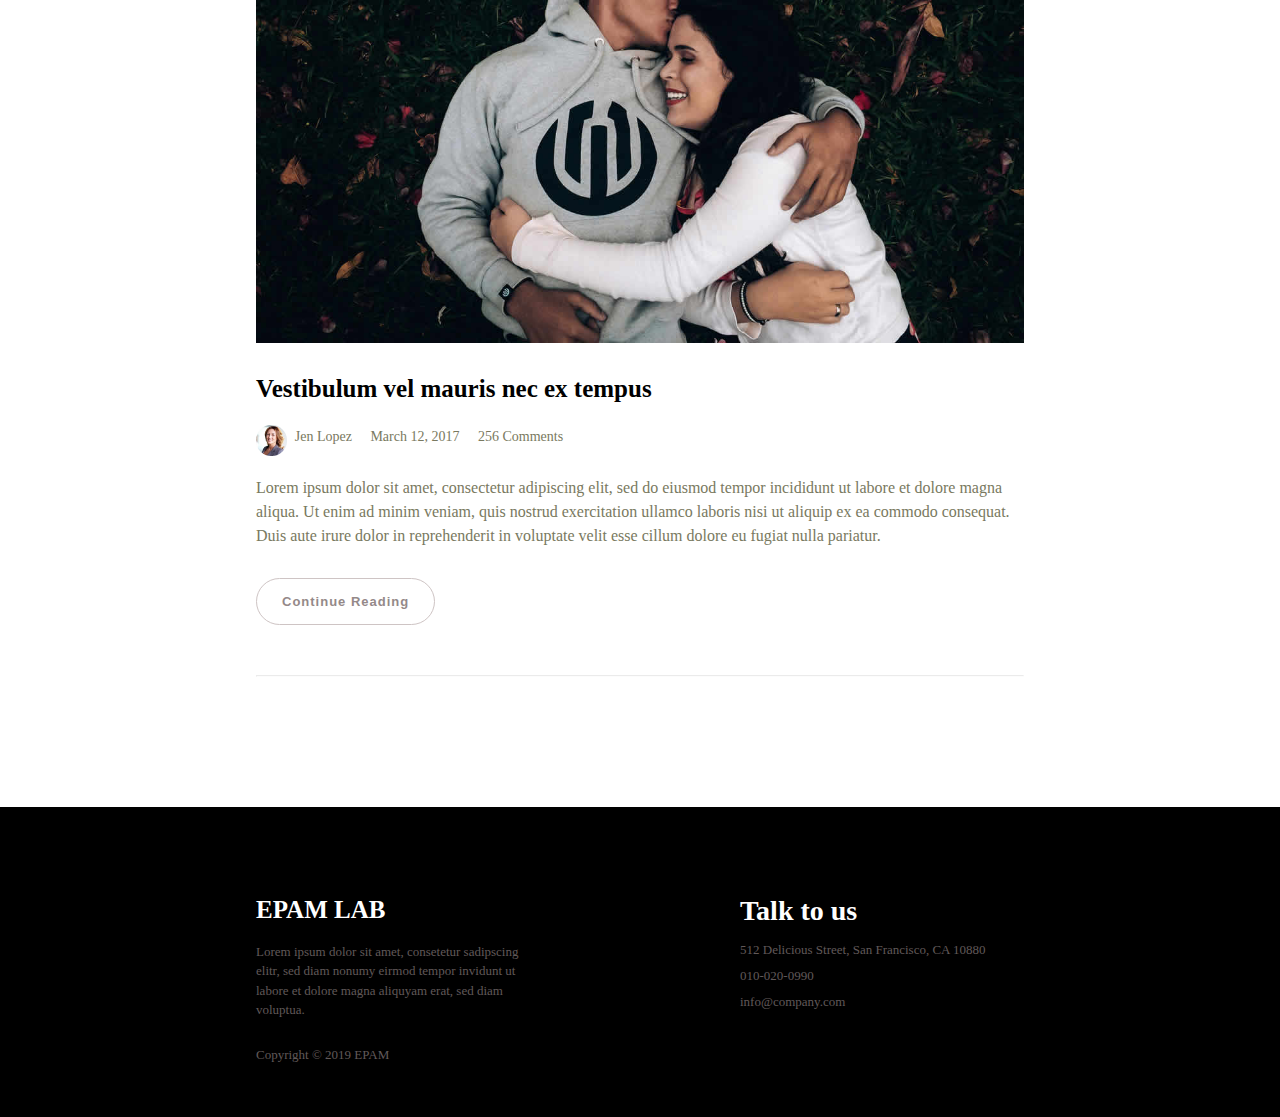
<file: FL12_HW4/homework/index.html>
<!DOCTYPE html>
<html lang="zxx">
<head>
    <meta charset="UTF-8">
    <meta name="viewport" content="width=device-width, initial-scale=1.0">
    <meta http-equiv="X-UA-Compatible" content="ie=edge">
    <title>Lab</title>
    <link rel="stylesheet" href="css/style.css">
</head>

<body>
    <header class="position">
        <nav class="line">
            <p class="start"><a href="#">Front-end Lab</a></p>
            <div class="links">
                    <a href="#" >Home</a>
                    <a href="#" >About</a>
                    <a href="#" >Gallery</a>
                    <a href="#" >Contact</a>
            </div>
        </nav>
    </header>
    <main>
            <div class="home">
                <div>
                    <span>Hello! This is Front-end Lab.</span>
                </div>
                <div>
                    <p>EPAM Front-end Lab</p>
                </div>
                <div>
                    <input type="button" value="Discover More" class="btn">
                </div>
            </div>


        
        <div class="section">
            <div class="blok">
                <img src= "img/blog-image1.jpg" alt="blog-image1" class="img-b">
                <span class="string1">We Help You To Make Front-end Great Again</span>
                   <div class="text-b">
                    <div class="folks">
                        <img src= "img/author-image1.jpg" alt="author-image1" class="img-f">
                        <div class="inf-f">
                            <span class="one">Jen Lopez</span>
                            <span class="two">July 22, 2017</span>
                            <span class="three">35 Comments</span>
                        </div>
                     </div>
                        <p class="text-b">Lorem ipsum dolor sit amet, consectetur adipiscing elit, sed do eiusmod tempor incididunt ut labore et 
                            dolore magna aliqua. Ut enim ad minim veniam, quis nostrud exercitation ullamco laboris nisi ut aliquip ex ea commodo 
                            consequat. Duis aute irure dolor in reprehenderit in voluptate velit esse cillum dolore eu fugiat nulla pariatur.
                        </p>
                        <input type="button" value="Continue Reading" class="btn-b">
                    </div>
                <hr class="hr">
            </div>
           

            <div class="blok">
                <img src= "img/blog-image2.jpg" alt="blog-image2" class="img-b">
                <span class="string1">In pretium tellus et ante accumsan</span>
                   <div class="text-b">
                    <div class="folks">
                        <img src= "img/author-image2.jpg" alt="author-image2" class="img-f">
                        <div class="inf-f">
                            <span class="one">Leo Dennis</span>
                            <span class="two">June 10, 2017</span>
                            <span class="three">48 Comments</span>
                        </div>
                     </div>
                        <p class="text-b">Lorem ipsum dolor sit amet, consectetur adipiscing elit, sed do eiusmod tempor incididunt ut labore et 
                            dolore magna aliqua. Ut enim ad minim veniam, quis nostrud exercitation ullamco laboris nisi ut aliquip ex ea commodo 
                            consequat. Duis aute irure dolor in reprehenderit in voluptate velit esse cillum dolore eu fugiat nulla pariatur.
                        </p>
                        <input type="button" value="Continue Reading" class="btn-b">
                    </div>
                <hr class="hr">
            </div>
            

            <div class="blok">
                <img src= "img/blog-image3.jpg" alt="blog-image3" class="img-b">
                <span class="string1">Nam interdum maximus dolor faucibus</span>
                   <div class="text-b">
                    <div class="folks">
                        <img src= "img/author-image1.jpg" alt="author-image1" class="img-f">
                        <div class="inf-f">
                            <span class="one">Jen Lopez</span>
                            <span class="two">May 30, 2017</span>
                            <span class="three">63 Comments</span>
                        </div>
                     </div>
                        <p class="text-b">Lorem ipsum dolor sit amet, consectetur adipiscing elit, sed do eiusmod tempor incididunt ut labore et 
                            dolore magna aliqua. Ut enim ad minim veniam, quis nostrud exercitation ullamco laboris nisi ut aliquip ex ea commodo 
                            consequat. Duis aute irure dolor in reprehenderit in voluptate velit esse cillum dolore eu fugiat nulla pariatur.
                        </p>
                        <input type="button" value="Continue Reading" class="btn-b">
                    </div>
                <hr class="hr">
            </div>


            <div class="blok">
                <img src= "img/blog-image4.jpg" alt="blog-image4" class="img-b">
                <span class="string1">The ingredients that make a great burger</span>
                   <div class="text-b">
                    <div class="folks">
                        <img src= "img/author-image2.jpg" alt="author-image2" class="img-f">
                        <div class="inf-f">
                            <span class="one">Leo Dennis</span>
                            <span class="two">April 18, 2017</span>
                            <span class="three">124 Comments</span>
                        </div>
                     </div>
                        <p class="text-b">Lorem ipsum dolor sit amet, consectetur adipiscing elit, sed do eiusmod tempor incididunt ut labore et 
                            dolore magna aliqua. Ut enim ad minim veniam, quis nostrud exercitation ullamco laboris nisi ut aliquip ex ea commodo 
                            consequat. Duis aute irure dolor in reprehenderit in voluptate velit esse cillum dolore eu fugiat nulla pariatur.
                        </p>
                        <input type="button" value="Continue Reading" class="btn-b">
                    </div>
                <hr class="hr">
            </div>


            <div class="blok">
                <img src= "img/blog-image5.jpg" alt="blog-image5" class="img-b">
                <span class="string1">Vestibulum vel mauris nec ex tempus</span>
                   <div class="text-b">
                    <div class="folks">
                        <img src= "img/author-image1.jpg" alt="author-image1" class="img-f">
                        <div class="inf-f">
                            <span class="one">Jen Lopez</span>
                            <span class="two">March 12, 2017</span>
                            <span class="three">256 Comments</span>
                        </div>
                     </div>
                        <p class="text-b">Lorem ipsum dolor sit amet, consectetur adipiscing elit, sed do eiusmod tempor incididunt ut labore et 
                            dolore magna aliqua. Ut enim ad minim veniam, quis nostrud exercitation ullamco laboris nisi ut aliquip ex ea commodo 
                            consequat. Duis aute irure dolor in reprehenderit in voluptate velit esse cillum dolore eu fugiat nulla pariatur.
                        </p>
                        <input type="button" value="Continue Reading" class="btn-b">
                    </div>
                <hr class="hr">
            </div>
        </div>
        
    </main>

    <footer class="main-footer">
        <div class="wrap-footer">
            <div class="first-footer">
                <h1 class="epamlab">EPAM LAB</h1>
                <div class="copyring">
                    <p>Lorem ipsum dolor sit amet, consetetur sadipscing elitr, sed diam nonumy eirmod tempor invidunt ut labore et dolore magna 
                       aliquyam erat, sed diam voluptua.
                    </p>
                    <p class="last">Copyright © 2019 EPAM</p>
                </div>
            </div>
            <div class="second-footer">
                <h1>Talk to us</h1>
                <div class="contact">
                    <p>512 Delicious Street, San Francisco, CA 10880</p>
                    <p>010-020-0990</p>
                    <p>info@company.com</p>
                </div>
            </div>
        </div>
    </footer>
</body>
</html>
</file>
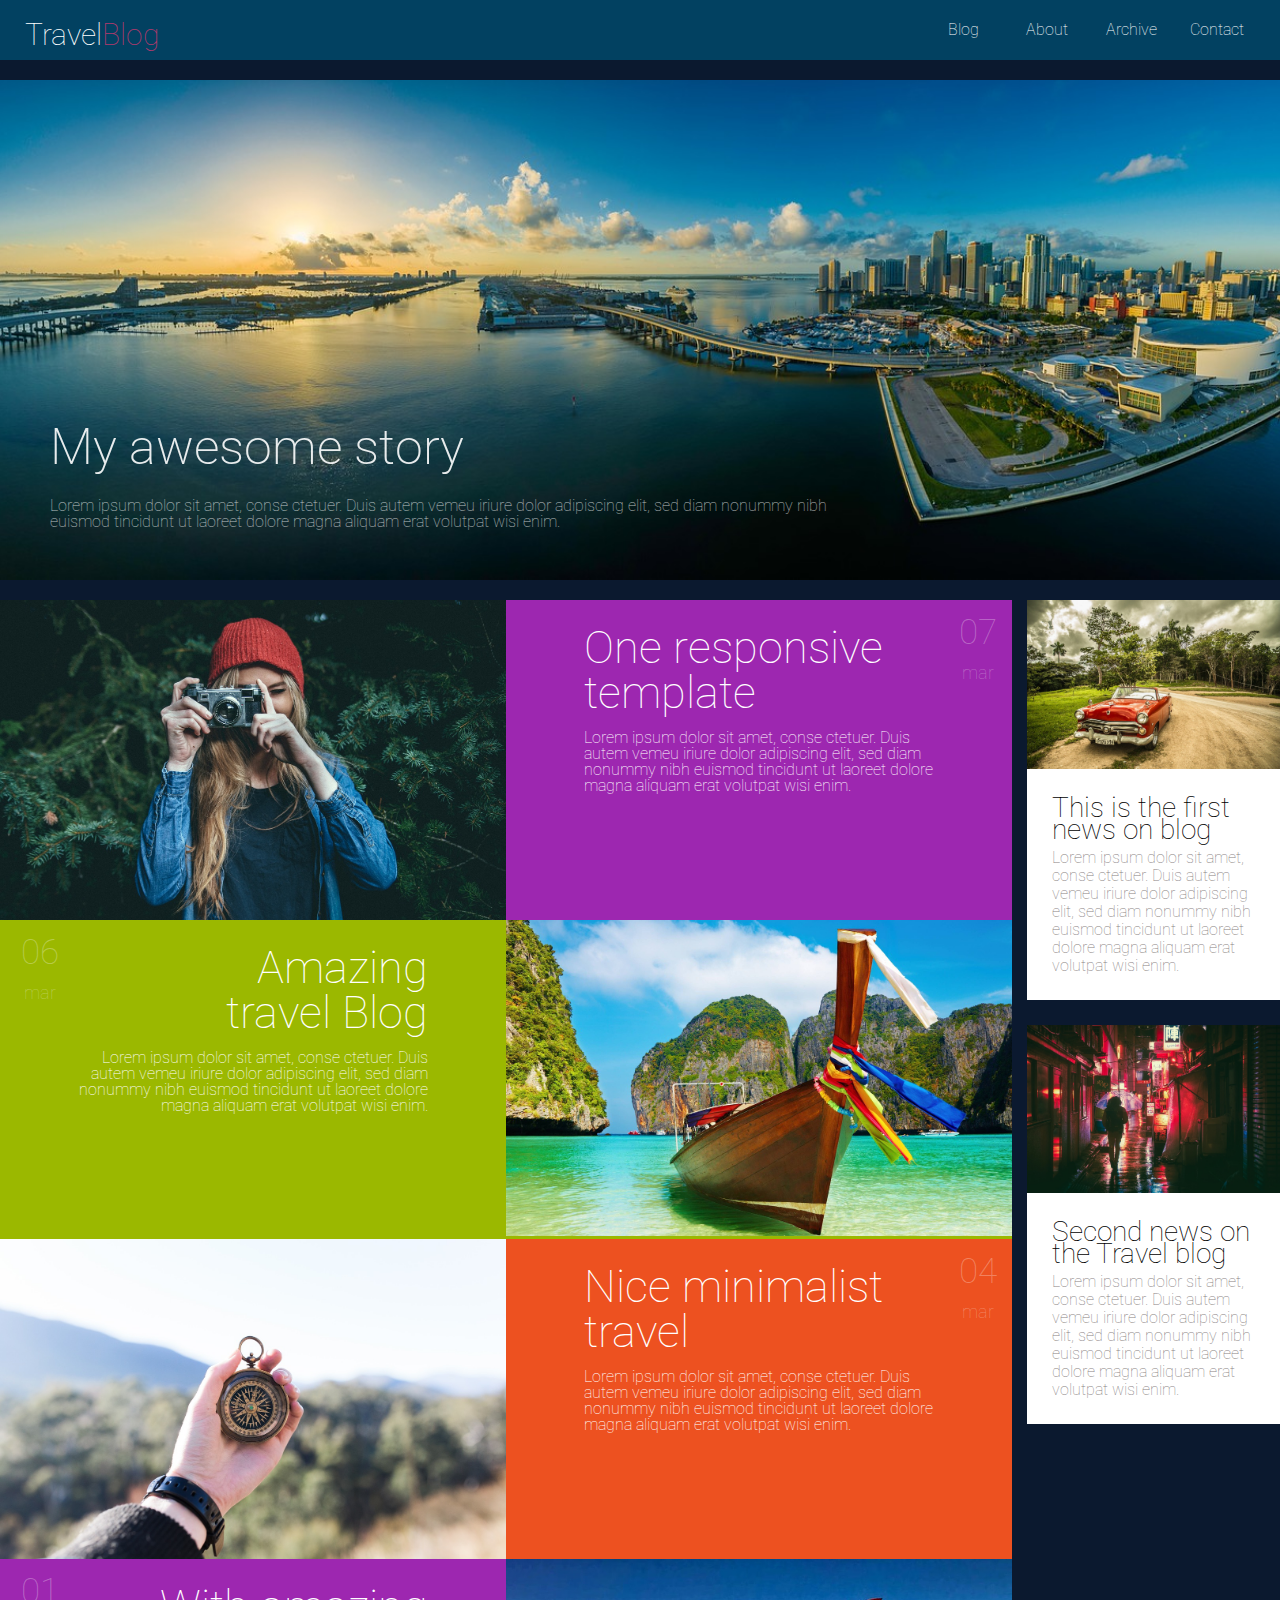
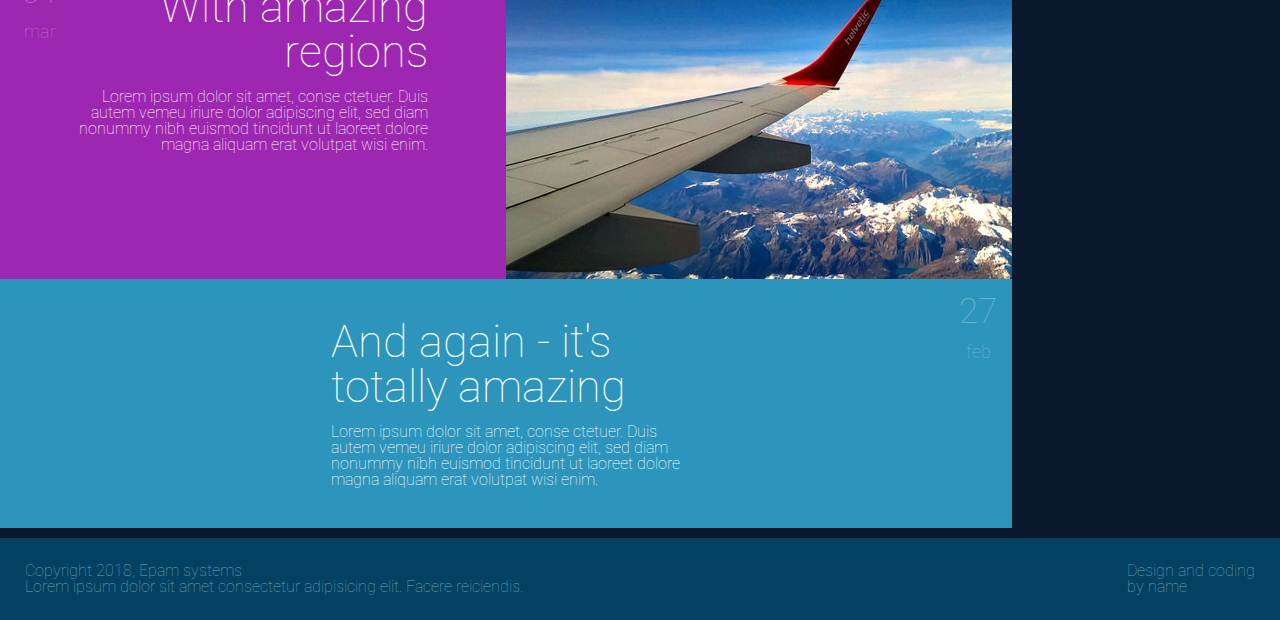
<file: FL12_HW5/homework/index.html>
<!DOCTYPE html>
<html lang="en">
<head>
	<meta charset="UTF-8">
	<meta name="viewport" content="width=device-width, initial-scale=1.0">
	<meta http-equiv="X-UA-Compatible" content="ie=edge">
	<link rel="stylesheet" href="css/styles.css">
	<link href='https://fonts.googleapis.com/css?family=Roboto:400,100,300,700&subset=latin,latin-ext' rel='stylesheet' type='text/css'>      
	<title>Responsive</title>
</head>
<body>
	<div class="wrapper">
		<header class="header flex-container">
			<div class="logo">
				<h1><a href="#">Travel<span>Blog</span></a></h1>
			</div>
			<nav class="nav-hidden">
				<a href="#">&#9776;</a>
			</nav>
			<nav class="nav">
				<a href="#">Blog</a>
				<a href="#">About</a>
				<a href="#">Archive</a>
				<a href="#">Contact</a>
			</nav>
    </header>
    <div class="header-photo">
      <h1>My awesome story</h1>
      <p>Lorem ipsum dolor sit amet, conse ctetuer. Duis autem vemeu iriure dolor adipiscing elit, sed diam nonummy nibh euismod tincidunt ut laoreet dolore magna aliquam erat volutpat wisi enim.</p>
    </div>
		<main class="container flex-container">
			<article class="flex-container">
				<div class="block-item post-1">
					<div class="block-image">
						<img src="img/post1.jpg" alt="">
					</div>
					<div class="block-text">
						<h2>One responsive<br/>  template</h2>
            <p>Lorem ipsum dolor sit amet, conse ctetuer. Duis autem vemeu iriure dolor adipiscing elit, sed diam nonummy nibh euismod tincidunt ut laoreet dolore magna aliquam erat volutpat wisi enim.</p>
						<span class="date">07 <br/> <b>mar</b></span>
					</div>
				</div>
				<div class="block-item post-2">
					<div class="block-image">
						<img src="img/post2.jpg" alt="">
					</div>
					<div class="block-text">
						<h2>Amazing <br>travel Blog</h2>
            <p>Lorem ipsum dolor sit amet, conse ctetuer. Duis autem vemeu iriure dolor adipiscing elit, sed diam nonummy nibh euismod tincidunt ut laoreet dolore magna aliquam erat volutpat wisi enim.</p>
						<span class="date">06 <br/> <b>mar</b></span>
					</div>
				</div>
				<div class="block-item post-3">
					<div class="block-image">
						<img src="img/post3.jpg" alt="">
					</div>
					<div class="block-text">
						<h2>Nice minimalist<br> travel</h2>
            <p>Lorem ipsum dolor sit amet, conse ctetuer. Duis autem vemeu iriure dolor adipiscing elit, sed diam nonummy nibh euismod tincidunt ut laoreet dolore magna aliquam erat volutpat wisi enim.</p>
						<span class="date">04 <br/> <b>mar</b></span>
					</div>
				</div>
				<div class="block-item post-4">
					<div class="block-image">
						<img src="img/post4.jpg" alt="">
					</div>
					<div class="block-text">
						<h2>With amazing <br>regions</h2>
            <p>Lorem ipsum dolor sit amet, conse ctetuer. Duis autem vemeu iriure dolor adipiscing elit, sed diam nonummy nibh euismod tincidunt ut laoreet dolore magna aliquam erat volutpat wisi enim.</p>
						<span class="date">01 <br/> <b>mar</b></span>
					</div>
				</div>
				<div class="block-last post-5">
					<div class="block-text">
						<h2>And again - it's totally amazing</h2>
            <p>Lorem ipsum dolor sit amet, conse ctetuer. Duis autem vemeu iriure dolor adipiscing elit, sed diam nonummy nibh euismod tincidunt ut laoreet dolore magna aliquam erat volutpat wisi enim.</p>
						<span class="date">
							27<br/><b>feb</b>
						</span>
					</div>
				</div>
			</article>
			<aside class="news-bar">
				<div class="item">
					<img src="img/news1.jpg" alt="news-image" />
					<div>
						<h2>This is the first news on blog</h2>
            <p>Lorem ipsum dolor sit amet, conse ctetuer. Duis autem vemeu iriure dolor adipiscing elit, sed diam nonummy nibh euismod tincidunt ut laoreet dolore magna aliquam erat volutpat wisi enim.</p>
					</div>
				</div>
				<div class="item">
					<img src="img/news2.jpg" alt="news-image" />
					<div>
						<h2>Second news on the Travel blog</h2>
            <p>Lorem ipsum dolor sit amet, conse ctetuer. Duis autem vemeu iriure dolor adipiscing elit, sed diam nonummy nibh euismod tincidunt ut laoreet dolore magna aliquam erat volutpat wisi enim.</p>
					</div>
				</div>
			</aside>
		</main>
		<footer class="flex-container">
			<div>
				<p>Copyright 2018, Epam systems</p> 
				<p>Lorem ipsum dolor sit amet consectetur adipisicing elit. Facere reiciendis.</p>
			</div>
			<div>Design and coding<br /> by name</div>
		</footer>
	</div>
</body>
</html>
</file>
<file: FL12_HW1/homework/style.css>
html,body,div,span,applet,object,iframe,h1,h2,h3,h4,h5,h6,p,blockquote,pre,a,abbr,acronym,address,big,cite,code,del,dfn,em,font,img,ins,kbd,q,s,samp,small,strike,strong,sub,sup,tt,var,b,u,i,center,dl,dt,dd,ol,ul,li,fieldset,form,label,legend,table,caption,tbody,tfoot,thead,tr,th,td{background:transparent;border:0;margin:0;padding:0;vertical-align:baseline}body{line-height:1}h1,h2,h3,h4,h5,h6{clear:both;font-weight:normal}ol,ul{list-style:none}blockquote{quotes:none}blockquote:before,blockquote:after{content:'';content:none}del{text-decoration:line-through}table{border-collapse:collapse;border-spacing:0}a img{border:0}#container{float:left;margin:0 -240px 0 0;width:100%}#primary,#secondary{float:right;overflow:hidden;width:220px}#secondary{clear:right}#footer{clear:both;width:100%}.one-column #content{margin:0 auto;width:640px}.single-attachment #content{margin:0 auto;width:900px}body,input,textarea,.page-title span,.pingback a.url{font-family:Georgia,"Bitstream Charter",serif}h3#comments-title,h3#reply-title,#access .menu,#access div.menu ul,#cancel-comment-reply-link,.form-allowed-tags,#site-info,#site-title,#wp-calendar,.comment-meta,.comment-body tr th,.comment-body thead th,.entry-content label,.entry-content tr th,.entry-content thead th,.entry-meta,.entry-title,.entry-utility,#respond label,.navigation,.page-title,.pingback p,.reply,.widget-title,.wp-caption-text{font-family:"Helvetica Neue",Arial,Helvetica,"Nimbus Sans L",sans-serif}input[type="submit"]{font-family:"Helvetica Neue",Arial,Helvetica,"Nimbus Sans L",sans-serif}pre{font-family:"Courier 10 Pitch",Courier,monospace}code{font-family:Monaco,Consolas,"Andale Mono","DejaVu Sans Mono",monospace}#access .menu-header,div.menu,#colophon,#branding,#main,#wrapper{margin:0 auto;width:940px}#wrapper{background:#fff;margin-top:20px;padding:0 20px}#footer-widget-area{overflow:hidden}#footer-widget-area .widget-area{float:left;margin-right:20px;width:220px}#footer-widget-area #fourth{margin-right:0}#site-info{float:left;font-size:14px;font-weight:bold;width:700px}#site-generator{float:right;width:220px}body{background:#f1f1f1}body,input,textarea{color:#666;font-size:12px;line-height:18px}hr{background-color:#e7e7e7;border:0;clear:both;height:1px;margin-bottom:18px}p{margin-bottom:18px}ul{list-style:square;margin:0 0 18px 1.5em}ol{list-style:decimal;margin:0 0 18px 1.5em}ol ol{list-style:upper-alpha}ol ol ol{list-style:lower-roman}ol ol ol ol{list-style:lower-alpha}ul ul,ol ol,ul ol,ol ul{margin-bottom:0}dl{margin:0 0 24px 0}dt{font-weight:bold}dd{margin-bottom:18px}strong{font-weight:bold}cite,em,i{font-style:italic}big{font-size:131.25%}ins{background:#ffc;text-decoration:none}blockquote{font-style:italic;padding:0 3em}blockquote cite,blockquote em,blockquote i{font-style:normal}pre{background:#f7f7f7;color:#222;line-height:18px;margin-bottom:18px;overflow:auto;padding:1.5em}abbr,acronym{cursor:help}sup,sub{height:0;line-height:1;position:relative;vertical-align:baseline}sup{bottom:1ex}sub{top:.5ex}small{font-size:smaller}input{margin-bottom:10px}input[type="text"],input[type="password"],input[type="email"],input[type="url"],input[type="number"],textarea{background:#f9f9f9;border:1px solid #ccc;box-shadow:inset 1px 1px 1px rgba(0,0,0,0.1);-moz-box-shadow:inset 1px 1px 1px rgba(0,0,0,0.1);-webkit-box-shadow:inset 1px 1px 1px rgba(0,0,0,0.1);padding:2px}a:link{color:#06c}a:visited{color:#743399}a:active,a:hover{color:#ff4b33}.screen-reader-text{clip:rect(1px,1px,1px,1px);overflow:hidden;position:absolute !important;height:1px;width:1px}#header{padding:30px 0 0 0}#site-title{float:left;font-size:30px;line-height:36px;margin:0 0 18px 0;width:700px}#site-title a{color:#000;font-weight:bold;text-decoration:none}#site-description{color:#000;clear:right;float:right;font-style:italic;margin:15px 0 18px 0;opacity:.65;width:220px}#branding img{border-top:4px solid #000;border-bottom:1px solid #000;display:block;float:left}#access{background:#000;display:block;float:left;margin:0 auto;width:940px}#access .menu-header,div.menu{font-size:13px;margin-left:12px;width:928px}#access .menu-header ul,div.menu ul{list-style:none;margin:0}#access .menu-header li,div.menu li{float:left;position:relative}#access a{color:#aaa;display:block;line-height:38px;padding:0 10px;text-decoration:none}#access ul ul{box-shadow:0 3px 3px rgba(0,0,0,0.2);-moz-box-shadow:0 3px 3px rgba(0,0,0,0.2);-webkit-box-shadow:0 3px 3px rgba(0,0,0,0.2);display:none;position:absolute;top:38px;left:0;float:left;width:180px;z-index:99999}#access ul ul li{min-width:180px}#access ul ul ul{left:100%;top:0}#access ul ul a{background:#333;line-height:1em;padding:10px;width:160px;height:auto}#access li:hover>a,#access ul ul:hover>a{background:#333;color:#fff}#access ul li:hover>ul{display:block}#access ul li.current_page_item>a,#access ul li.current_page_ancestor>a,#access ul li.current-menu-ancestor>a,#access ul li.current-menu-item>a,#access ul li.current-menu-parent>a{color:#fff}* html #access ul li.current_page_item a,* html #access ul li.current_page_ancestor a,* html #access ul li.current-menu-ancestor a,* html #access ul li.current-menu-item a,* html #access ul li.current-menu-parent a,* html #access ul li a:hover{color:#fff}#main{clear:both;overflow:hidden;padding:40px 0 0 0}#content{margin-bottom:36px}#content,#content input,#content textarea{color:#333;font-size:16px;line-height:24px}#content p,#content ul,#content ol,#content dd,#content pre,#content hr{margin-bottom:24px}#content ul ul,#content ol ol,#content ul ol,#content ol ul{margin-bottom:0}#content pre,#content kbd,#content tt,#content var{font-size:15px;line-height:21px}#content code{font-size:13px}#content dt,#content th{color:#000}#content h1,#content h2,#content h3,#content h4,#content h5,#content h6{color:#000;line-height:1.5em;margin:0 0 20px 0}#content table{border:1px solid #e7e7e7;margin:0 -1px 24px 0;text-align:left;width:100%}#content tr th,#content thead th{color:#777;font-size:12px;font-weight:bold;line-height:18px;padding:9px 24px;border-right:1px solid #e7e7e7}#content tr td{border-top:1px solid #e7e7e7;padding:6px 24px;border-right:1px solid #e7e7e7}#content tr.odd td{background:#f2f7fc}.hentry{margin:0 0 48px 0}.home .sticky{background:#f2f7fc;border-top:4px solid #000;margin-left:-20px;margin-right:-20px;padding:18px 20px}.single .hentry{margin:0 0 36px 0}.page-title{color:#000;font-size:14px;font-weight:bold;margin:0 0 36px 0}.page-title span{color:#333;font-size:16px;font-style:italic;font-weight:normal}.page-title a:link,.page-title a:visited{color:#777;text-decoration:none}.page-title a:active,.page-title a:hover{color:#ff4b33}#content .entry-title{color:#000;font-size:21px;font-weight:bold;line-height:1.3em;margin-bottom:0}.entry-title a:link,.entry-title a:visited{color:#000;text-decoration:none}.entry-title a:active,.entry-title a:hover{color:#ff4b33}.entry-meta{color:#777;font-size:12px}.entry-meta abbr,.entry-utility abbr{border:0}.entry-meta abbr:hover,.entry-utility abbr:hover{border-bottom:1px dotted #666}.single-author .by-author{position:absolute !important;clip:rect(1px 1px 1px 1px);clip:rect(1px,1px,1px,1px)}.entry-content,.entry-summary{clear:both;padding:12px 0 0 0}.entry-content .more-link{white-space:nowrap}#content .entry-summary p:last-child{margin-bottom:12px}.entry-content fieldset{border:1px solid #e7e7e7;margin:0 0 24px 0;padding:24px}.entry-content fieldset legend{background:#fff;color:#000;font-weight:bold;padding:0 24px}.entry-content input{margin:0 0 24px 0}.entry-content input.file,.entry-content input.button{margin-right:24px}.entry-content label{color:#777;font-size:12px}.entry-content select{margin:0 0 24px 0}.entry-content sup,.entry-content sub{font-size:10px}.entry-content blockquote.left{float:left;margin-left:0;margin-right:24px;text-align:right;width:33%}.entry-content blockquote.right{float:right;margin-left:24px;margin-right:0;text-align:left;width:33%}.page-link{clear:both;color:#000;font-weight:bold;line-height:48px;word-spacing:.5em}.page-link a:link,.page-link a:visited{background:#f1f1f1;color:#333;font-weight:normal;padding:.5em .75em;text-decoration:none}.home .sticky .page-link a{background:#d9e8f7}.page-link a:active,.page-link a:hover{color:#ff4b33}body.page .edit-link{clear:both;display:block}#entry-author-info{background:#f2f7fc;border-top:4px solid #000;clear:both;font-size:14px;line-height:20px;margin:24px 0;overflow:hidden;padding:18px 20px}#entry-author-info #author-avatar{background:#fff;border:1px solid #e7e7e7;float:left;height:60px;margin:0 -104px 0 0;padding:11px}#entry-author-info #author-description{float:left;margin:0 0 0 104px}#entry-author-info h2{color:#000;font-size:100%;font-weight:bold;margin-bottom:0}.entry-utility{clear:both;color:#777;font-size:12px;line-height:18px}.entry-meta a,.entry-utility a{color:#777}.entry-meta a:hover,.entry-utility a:hover{color:#ff4b33}#content .video-player{padding:0}.format-standard .wp-video,.format-standard .wp-audio-shortcode,.format-audio .wp-audio-shortcode,.format-standard .video-player{margin-bottom:24px}.home #content .format-aside p,.home #content .category-asides p{font-size:14px;line-height:20px;margin-bottom:10px;margin-top:0}.format-gallery .size-thumbnail img,.category-gallery .size-thumbnail img{border:10px solid #f1f1f1;margin-bottom:0}.format-gallery .gallery-thumb,.category-gallery .gallery-thumb{float:left;margin-right:20px;margin-top:-4px}.home #content .format-gallery .entry-utility,.home #content .category-gallery .entry-utility{padding-top:4px}.attachment .entry-content .entry-caption{font-size:140%;margin-top:24px}.attachment .entry-content .nav-previous a:before{content:'\2190\00a0'}.attachment .entry-content .nav-next a:after{content:'\00a0\2192'}#content img.size-auto,#content img.size-full,#content img.size-large,#content img.size-medium,#content .entry-attachment img,#content .widget-container img{max-width:100%;height:auto}#ie8 #content img.size-auto,#ie8 #content img.size-full,#ie8 #content img.size-large,#ie8 #content img.size-medium,#ie8 #content .entry-attachment img{width:auto}.alignleft,img.alignleft{display:inline;float:left;margin-right:24px;margin-top:4px}.alignright,img.alignright{display:inline;float:right;margin-left:24px;margin-top:4px}.aligncenter,img.aligncenter{clear:both;display:block;margin-left:auto;margin-right:auto}img.alignleft,img.alignright,img.aligncenter{margin-bottom:12px}.wp-caption{background:#f1f1f1;line-height:18px;margin-bottom:20px;max-width:100%;padding:4px;text-align:center}.wp-caption img{margin:5px 5px 0;max-width:622px}.wp-caption p.wp-caption-text{color:#777;font-size:12px;margin:5px}.wp-smiley{margin:0}.gallery{margin:0 auto 18px}.gallery .gallery-item{float:left;margin-top:0;text-align:center}.gallery-columns-1 .gallery-item{width:100%}.gallery-columns-2 .gallery-item{width:50%}.gallery-columns-3 .gallery-item{width:33%}.gallery-columns-4 .gallery-item{width:25%}.gallery-columns-5 .gallery-item{width:20%}.gallery-columns-6 .gallery-item{width:16%}.gallery-columns-7 .gallery-item{width:14%}.gallery-columns-8 .gallery-item{width:12%}.gallery-columns-9 .gallery-item{width:11%}.gallery-columns-1 img{max-width:620px}.gallery-columns-2 img{max-width:288px}.gallery-columns-3 img{max-width:177px}.gallery-columns-4 img{max-width:122px}.gallery-columns-5 img{max-width:88px}.gallery-columns-6 img{max-width:66px}.gallery-columns-7 img{max-width:50px}.gallery-columns-8 img{max-width:39px}.gallery-columns-9 img{max-width:29px}.gallery-item img{height:auto}.gallery-columns-2 .attachment-medium{max-width:92%;height:auto}.gallery-columns-4 .attachment-thumbnail{max-width:84%;height:auto}.gallery .gallery-caption{color:#777;font-size:12px;margin:0 0 12px}.gallery dl{margin:0}.gallery img{border:10px solid #f1f1f1}.gallery br+br{display:none}#content .entry-attachment img{display:block;margin:0 auto}.navigation{color:#777;font-size:12px;line-height:18px;overflow:hidden}.navigation a:link,.navigation a:visited{color:#777;text-decoration:none}.navigation a:active,.navigation a:hover{color:#ff4b33}.nav-previous{float:left;width:50%}.nav-next{float:right;text-align:right;width:50%}#nav-above{margin:0 0 18px 0}#nav-above{display:none}.paged #nav-above,.single #nav-above{display:block}#nav-below{margin:-18px 0 0 0}#comments{clear:both}#comments .navigation{padding:0 0 18px 0}h3#comments-title,h3#reply-title{color:#000;font-size:20px;font-weight:bold;margin-bottom:0}h3#comments-title{padding:24px 0}.commentlist{list-style:none;margin:0}.commentlist li.comment{border-bottom:1px solid #e7e7e7;line-height:24px;margin:0 0 24px 0;padding:0 0 0 56px;position:relative}.commentlist li:last-child{border-bottom:0;margin-bottom:0}#comments .comment-body ul,#comments .comment-body ol{margin-bottom:18px}#comments .comment-body p:last-child{margin-bottom:6px}#comments .comment-body blockquote p:last-child{margin-bottom:24px}.commentlist ol{list-style:decimal}.commentlist .avatar{position:absolute;top:4px;left:0}.comment-author cite{color:#000;font-style:normal;font-weight:bold}.comment-author .says{font-style:italic}.comment-meta{font-size:12px;margin:0 0 18px 0}.comment-meta a:link,.comment-meta a:visited{color:#777;text-decoration:none}.comment-meta a:active,.comment-meta a:hover{color:#ff4b33}.commentlist .bypostauthor>div{background:#f2f7fc;border-top:4px solid #000;margin-bottom:10px;padding:10px 0 0 20px}.reply{font-size:12px;padding:0 0 24px 0}.reply a,a.comment-edit-link{color:#777}.reply a:hover,a.comment-edit-link:hover{color:#ff4b33}.commentlist .children{list-style:none;margin:0}.commentlist .children li{border:0;margin:0}.nopassword,.nocomments{display:none}#comments .pingback{border-bottom:1px solid #e7e7e7;margin-bottom:18px;padding-bottom:18px}.commentlist li.comment+li.pingback{margin-top:-6px}#comments .pingback p{color:#777;display:block;font-size:12px;line-height:18px;margin:0}#comments .pingback .url{font-size:13px;font-style:italic}input[type="submit"]{color:#333}form{text-align:right}input{width:200px}#respond{border-top:1px solid #e7e7e7;margin:24px 0;overflow:hidden;position:relative}#respond p{margin:0}#respond .comment-notes{margin-bottom:1em}.form-allowed-tags{line-height:1em}.children #respond{margin:0 48px 0 0}h3#reply-title{margin:18px 0}#comments-list #respond{margin:0 0 18px 0}#comments-list ul #respond{margin:0}#cancel-comment-reply-link{font-size:12px;font-weight:normal;line-height:18px}#respond .required{color:#ff4b33;font-weight:bold}#respond label{color:#777;font-size:12px}#respond input{margin:0 0 9px;width:98%}#respond textarea{width:98%}#respond .form-allowed-tags{color:#777;font-size:12px;line-height:18px}#respond .form-allowed-tags code{font-size:11px}#respond .form-submit{margin:12px 0}#respond .form-submit input{font-size:14px;width:auto}.widget-area ul{list-style:none;margin-left:0}.widget-area ul ul{list-style:square;margin-left:1.3em}.widget-area select{max-width:100%}.widget_search #s{width:60%}.widget_search label{display:none}.widget-container{word-wrap:break-word;-webkit-hyphens:auto;-moz-hyphens:auto;hyphens:auto;margin:0 0 18px 0}.widget-container .wp-caption img{margin:auto}.widget-container.widget_image .wp-caption{width:auto}.widget-container.widget_image .wp-caption img{margin-left:-8px}.widget-title{color:#222;font-size:14px;font-weight:bold}.widget-area a:link,.widget-area a:visited{text-decoration:none}.widget-area a:active,.widget-area a:hover{text-decoration:underline}.widget-area .entry-meta{font-size:11px}#wp_tag_cloud div{line-height:1.6em}#wp-calendar{width:100%}#wp-calendar caption{color:#222;font-size:14px;font-weight:bold;padding-bottom:4px;text-align:left}#wp-calendar thead{font-size:11px}#wp-calendar tbody{color:#aaa}#wp-calendar tbody td{background:#f5f5f5;border:1px solid #fff;padding:3px 0 2px;text-align:center}#wp-calendar tbody .pad{background:0}#wp-calendar tfoot #next{text-align:right}.widget_rss a.rsswidget{color:#000}.widget_rss a.rsswidget:hover{color:#ff4b33}.widget_rss .widget-title img{width:11px;height:11px}#main .widget-area ul{margin-left:0;padding:0 20px 0 0}#main .widget-area ul ul{border:0;margin-left:1.3em;padding:0}#main .widget-container.music-player ul{margin:0}#footer{margin-bottom:20px}#colophon{border-top:4px solid #000;margin-top:-4px;overflow:hidden;padding:18px 0}#site-info{font-weight:bold}#site-info a{color:#000;text-decoration:none}#site-generator{font-style:italic;position:relative}#site-generator a{background:url(images/wordpress.png) center left no-repeat;color:#666;display:inline-block;line-height:16px;padding-left:20px;text-decoration:none}#site-generator a:hover{text-decoration:underline}img#wpstats{display:block;margin:0 auto 10px}pre{-webkit-text-size-adjust:140%}code{-webkit-text-size-adjust:160%}#access,.entry-meta,.entry-utility,.navigation,.widget-area{-webkit-text-size-adjust:120%}#site-description{-webkit-text-size-adjust:none}@media print{body{background:none !important}#wrapper{clear:both !important;display:block !important;float:none !important;position:relative !important}#header{border-bottom:2pt solid #000;padding-bottom:18pt}#colophon{border-top:2pt solid #000}#site-title,#site-description{float:none;line-height:1.4em;margin:0;padding:0}#site-title{font-size:13pt}.entry-content{font-size:14pt;line-height:1.6em}.entry-title{font-size:21pt}#access,#branding img,#respond,.comment-edit-link,.edit-link,.navigation,.page-link,.widget-area{display:none !important}#container,#header,#footer{margin:0;width:100%}#content,.one-column #content{margin:24pt 0 0;width:100%}.wp-caption p{font-size:11pt}#site-info,#site-generator{float:none;width:auto}#colophon{width:auto}img#wpstats{display:none}#site-generator a{margin:0;padding:0}#entry-author-info{border:1px solid #e7e7e7}#main{display:inline}.home .sticky{border:0}}img{width:140px;vertical-align:middle;display:block;margin:0 auto;margin-left:calc(50% - 50px);margin-bottom:20px}nav>a{padding:10px;color:#0279c1}nav>a b:hover{color:#00527a}nav>a:visited{color:#0279c1}article{padding-left:10px}footer{margin-top:20px;padding:40px 20px;text-align:center;background:#3333}
</file>
<file: FL12_HW12/homework/assets/styles.css>
* {
    margin: 0;
    padding: 0;
}

body {
    background: url("https://www.toptal.com/designers/subtlepatterns/patterns/light-veneer.png");
    font-family: Arial;
}

#root {
    margin: 250px auto;
    text-align: center;
    color: #474241;
}

.btn {
    margin: 10px 15px;
    padding: 15px;
    background: #474241;
    color: #fff;
    border: 2px solid #000;
    border-radius: 6px;
    min-width: 160px;
    font-weight: bold;
}

.btn:hover {
    background: #fff;
    color: #000;
    cursor: pointer;
}

input {
    margin: 0 auto;
    padding: 10px;
    width: 320px;
    height: 15px;
    border: 2px solid #000;
    border-radius: 6px;
}   

.list-item {
    margin: 0 auto;
    padding: 15px;
    width: 330px;
    display: flex;
    justify-content: center;
    list-style: none;
    text-align: center;
}

.list-item .list-icon {
    margin: 0 25px;
    width: 25px;
    height: 25px;
}

.notification {
    padding: 30px;
    width: 150px;
    background: #D8683B;
    color: #fff;
    font-weight: bold;
    border-radius: 6px;
}

.notification h2 {
    font-size: 22px;
}

.chrome-position {
    position: absolute;
    top: 25px;
    left: 25px;
}

.other-position {
    position: absolute;
    top: 25px;
    right: 25px;
}
</file>
<file: FL12_HW2/homework/css/general.css>
/* 

please don't edit this styles

*/

h2.tm-section-title {
    color: lightskyblue;
}

a:focus {
    color: #666;
    outline: 0
}

ul {
    padding: 0;
    margin: 0
}

body {
    background-color: #f5f5f5;
    color: #000;
    font-family: 'Open Sans', Helvetica, Arial, sans-serif;
    font-size: 16px;
    font-weight: 300;
    padding-top: 30px;
    overflow-x: hidden
}

section:before {
    position: absolute;
    z-index: 1
}

.box,
.tm-content-box,
.tm-main-nav {
    background-color: #fff
}

.tm-sidebar {
    z-index: 10;
    position: fixed;
    left: 0;
    right: 0;
    top: 0;
    width: 100%;
}

.tm-sidebar ul{
    margin: 0px;
    display: flex;
}

.tm-main-nav {
    font-size: 1.5em;
    text-align: center
}

.tm-nav-item {
    list-style: none;
    width: 100%;
}

.tm-nav-item-link {
    border: 1px solid transparent;
    color: #666;
    display: block;
    padding: 10px;
    width: 100%;
    -webkit-transition: all .3s ease;
    transition: all .3s ease
}

.carousel-indicators li,
.tm-banner-inner {
    border: 1px solid lightgrey
}


.tm-nav-item-link.active,
.tm-nav-item-link:hover {
    color: #666;
    text-decoration: none;
}

.tm-nav-item-link:focus {
    text-decoration: none
}

.tm-banner-text,
.tm-banner-title,
.tm-section-title {
    color: #666;
    font-weight: 300;
    margin: 0
}

.tm-section-title {
    margin-bottom: 20px
}

.tm-section-title-box {
    margin-bottom: 0
}

.tm-banner-title {
    font-size: 3.3em;
    letter-spacing: 2px;
    text-transform: uppercase
}

.tm-main-content {
    padding-top: 70px;
}

.tm-content-box {
    overflow: hidden;
    margin-bottom: 30px
}

.padding-medium {
    padding: 40px
}

.tm-banner {
    padding: 30px
}

.tm-banner-inner {
    padding: 30px 0;
    height: 100%;
    text-align: center;
    display: flex;
    -webkit-box-orient: vertical;
    -webkit-box-direction: normal;
    -webkit-flex-direction: column;
    -ms-flex-direction: column;
    flex-direction: column;
    -webkit-box-align: center;
    -webkit-align-items: center;
    -ms-flex-align: center;
    align-items: center;
    -webkit-box-pack: center;
    -webkit-justify-content: center;
    -ms-flex-pack: center;
    justify-content: center
}

.tm-banner-inner img{
    width: 120px;
}

.tm-banner-text {
    font-size: 1.4em
}

.boxes,
.tm-box-bg-title {
    display: -webkit-box;
    display: -webkit-flex;
    display: -ms-flexbox
}

/*.flex-item {*/
    /*-webkit-box-flex: 0 1 auto;*/
    /*-webkit-flex: 0 1 auto;*/
    /*-ms-flex: 0 1 auto;*/
    /*flex: 0 1 auto*/
/*}*/

.section-description {
    line-height: 1.8;
    margin-bottom: 25px
}

.section-description:last-child {
    margin-bottom: 0
}

.tm-team-description-container {
    max-width: 500px
}

.tm-team-info {
    display: flex
}

.box {
    list-style: none;
    width: 33.3333%;
    height: auto;
}

.box-bg {
    position: relative
}

.box-img {
    width: 100%;
}

.tm-box-bg-title {
    position: absolute;
    top: 0;
    right: 0;
    bottom: 0;
    left: 0;
    display: flex;
    -webkit-box-align: center;
    -webkit-align-items: center;
    -ms-flex-align: center;
    align-items: center;
    -webkit-box-pack: center;
    -webkit-justify-content: center;
    -ms-flex-pack: center;
    justify-content: center
}

.boxes {
    display: flex;
    -webkit-flex-wrap: wrap;
    -ms-flex-wrap: wrap;
    flex-wrap: wrap
}

.gallery-container a {
    cursor: -webkit-zoom-in;
    cursor: zoom-in
}

.carousel {
    position: relative;
    height: auto;
    padding: 50px 50px 80px;
    text-align: center
}

.carousel-indicators {
    bottom: 30px
}

.carousel-content {
    color: #000;
    display: -webkit-box;
    display: -webkit-flex;
    display: -ms-flexbox;
    display: flex;
    -webkit-box-align: center;
    -webkit-align-items: center;
    -ms-flex-align: center;
    align-items: center
}

.carousel-indicators .active {
    background-color: lightgrey
}

.contact-form {
    overflow: hidden
}

.form-control {
    border-radius: 0;
    font-size: 1em
}

.form-control:focus {
    border-color: lightgrey;
    box-shadow: inset 0 1px 1px rgba(0, 0, 0, .075), 0 0 8px rgba(153, 153, 153, .45)
}

.form-group {
    margin-bottom: 20px
}

.form-group-2-col-left {
    padding-left: 0;
    padding-right: 5px
}

.form-group-2-col-right {
    padding-right: 0;
    padding-left: 5px
}

.mandatory-field:after {
    position: absolute;
    top: 0;
    right: 7px
}

.carousel-inner>.carousel-item>a>img, .carousel-inner>.carousel-item>img, .img-contact-us {
    width: 100%;
}

.tm-footer {
    color: #666;
    padding-bottom: 15px
}
</file>
<file: FL12_HW2/homework/css/style.css>
@keyframes gifka {
    0%{
        margin-left: 200px;
    }
    100%{   
        margin: 0px;
    }
}

.tm-nav-item:hover { background-color:lightskyblue }
.tm-nav-item-link:hover {  color : white }   

.tm-banner{background: linear-gradient(90deg,lightskyblue 0%, burlywood 100%);}
.tm-banner-inner{background: white;}
.tm-banner-text{animation: gifka 3s ease-in-out; text-shadow: 5px 4px 3px #333;}

.flex-2-col { display: flex; }
.flex-2-col .flex-item:first-child { padding-top: 250px; text-align: left;}
.flex-2-col .flex-item h2{text-align: center;}
.flex-2-col .tm-section-description{text-indent: 1.5em}

.box-bg:hover{background-color: lightgrey; cursor: pointer;}
.tm-box-bg-title:hover{color:lightskyblue; cursor: pointer;}

.padding-medium h2{text-align: center;color: lightskyblue;}
.padding-medium li{list-style-type: lower-alpha;}
.padding-medium li:hover::before{content:">";}
.text::after {
    content: 'New';
    display: inline-block;
    text-decoration: none;
    font-size: 8px;
    font-weight: bold;
    color: red;
    vertical-align: super;
    font-variant: normal;
}

.blocks .flex-item h2{text-align: left;}
.blocks .flex-item p{text-indent: 1.6em;word-spacing: 10px; letter-spacing: 5px;}
.blocks .tm-section-description:first-of-type{word-spacing:normal; letter-spacing:normal;}

.box-work {padding: 10px;}
.box-work:nth-child(odd) {background: lightskyblue; color: #fff;}
.box-work p{font-style: italic;}
.box-work p::first-letter{font-weight: bold}

.tm-section-description{line-height: 30px;}

.tm-content-box .padding-medium .tm-section-title{text-align: left;}
#contact_email:focus,#contact_name:focus,#contact_subject:focus,#contact_message:focus{ background: lightskyblue ;background-size: 25px;}
#contact_name, #contact_subject, #contact_email {border: none;border-bottom: 1px solid lightskyblue;border-radius: 1px;}
#contact_message {border: 1px solid lightskyblue;background: white url(../img/email-icon.png) no-repeat 99% 96%; background-size: 3% 13%; }
.btn-primary {padding: 10px 20px;background-color: white;border: 1px solid lightskyblue;border-radius: 5px;color: lightskyblue;float: right;}
.btn-primary:hover {border-color: lightskyblue;color: white;}

.tm-sidebar, .tm-content-box, .blocks { box-shadow: 0 0 15px rgba(61, 55, 61, 0.7); }
.tm-content-box::after{
    content: ''; 
    position: absolute;
    top: 0;
    left: 0;
    border-style: solid;
    border-width: 40px 40px 0 0;
    border-color: lightskyblue transparent;}

.blocks:before {
     content: '';
     border: 20px solid transparent; 
     border-left: 20px solid lightskyblue; 
     border-top: 20px solid lightskyblue;}
.heading:before {
    content: '';
    border: 20px solid transparent; 
    border-left: 20px solid lightskyblue; 
    border-top: 20px solid lightskyblue;}
section:before {
    content: '';
    border: 20px solid transparent; 
    border-left: 20px solid lightskyblue; 
    border-top: 20px solid lightskyblue;}



@media print{
.tm-sidebar, .tm-team-img, .padding-medium::after, .tm-content-box::after, .heading:after, .blocks, #contact, #about, .img-contact-us, .carousel-indicators {
    display: none;
}
.tm-banner { padding: 0; }
.tm-banner-text {animation: none; text-shadow: none;}

.tm-content-box .flex-2-col { margin: 0; }

.tm-section-title { margin: 0;  padding: 0;  text-align: center; text-transform: uppercase; color: #9FD8fa;}

.tm-team-description-container {max-width: 100%; text-align: center; text-transform: none;}

.flex-2-col .flex-item { padding: 0; }

.padding-medium { padding: 0; }

.carousel-content h2 { color: gainsboro; letter-spacing: 0; }

.padding-medium ol { list-style-type: none; width: 450px; margin: 0 auto; }
.padding-medium ol li:nth-child(2n) { text-align: right; }
.padding-medium ol li a { color: #000; }
.padding-medium ol li a::first-letter { color: #9FD8fa; font-size: 26px;}
.text::after {content: '';}
}
</file>
<file: FL12_HW3/homework/css/style1.css>
/* line 2, ../scss/_main.scss */
html, body, div, span, applet, object, iframe,
h1, h2, h3, h4, h5, h6, p, blockquote, pre,
a, abbr, acronym, address, big, cite, code,
del, dfn, em, img, ins, kbd, q, s, samp,
small, strike, strong, sub, sup, tt, var,
b, u, i, center,
dl, dt, dd, ol, ul, li,
fieldset, form, label, legend,
table, caption, tbody, tfoot, thead, tr, th, td,
article, aside, canvas, details, embed,
figure, figcaption, footer, header, hgroup,
menu, nav, output, ruby, section, summary,
time, mark, audio, video {
  margin: 0;
  padding: 0;
  border: 0;
  font-size: 100%;
  font: inherit;
  vertical-align: baseline; }

/* line 23, ../scss/_main.scss */
article, aside, details, figcaption, figure,
footer, header, hgroup, menu, nav, section {
  display: block; }

/* line 27, ../scss/_main.scss */
body {
  line-height: 1; }

/* line 30, ../scss/_main.scss */
ol, ul {
  list-style: none; }

/* line 33, ../scss/_main.scss */
blockquote, q {
  quotes: none; }

/* line 36, ../scss/_main.scss */
blockquote:before, blockquote:after,
q:before, q:after {
  content: '';
  content: none; }

/* line 41, ../scss/_main.scss */
table {
  border-collapse: collapse;
  border-spacing: 0; }

/* line 49, ../scss/_main.scss */
body {
  font-family: "Hind", sans-serif;
  background: #fff;
  color: #2c2f3c; }

/* line 59, ../scss/_main.scss */
.header {
  margin: 0 auto;
  width: 100%;
  height: 80vh;
  background: url("../img/m-h-day.jpg") center left no-repeat;
  background-size: 100%;
  border-radius: 0% 0% 35% 55%/100% 50% 40% 0%;
  overflow: hidden;
  position: relative; }
  /* line 69, ../scss/_main.scss */
  .header .landing-logo {
    max-width: 147px;
    overflow: hidden;
    text-align: center;
    padding-top: 30px; }
    /* line 74, ../scss/_main.scss */
    .header .landing-logo img {
      margin-right: 9px;
      float: left; }
    /* line 78, ../scss/_main.scss */
    .header .landing-logo p {
      line-height: 25px;
      font-weight: bold;
      font-size: 28px; }
    /* line 82, ../scss/_main.scss */
    .header .landing-logo span {
      line-height: 25px;
      font-weight: bold;
      font-size: 11px;
      display: block; }
  /* line 89, ../scss/_main.scss */
  .header .header_heading {
    position: relative;
    margin: 60px 0 -50px 0;
    width: 600px;
    height: 202px;
    font-family: 'Source Sans Pro', sans-serif;
    font-size: 70px;
    font-weight: bold;
    color: #2C2F3C;
    z-index: 1; }
    /* line 99, ../scss/_main.scss */
    .header .header_heading::after {
      position: absolute;
      bottom: 70px;
      left: 0;
      z-index: -1;
      width: 295px;
      height: 40px;
      content: '';
      background: #1fb2db; }
  /* line 111, ../scss/_main.scss */
  .header .header_text {
    width: 900px;
    line-height: 30px;
    white-space: pre-line; }
  /* line 118, ../scss/_main.scss */
  .header .header-wrap {
    width: 1525px;
    margin: 0 auto; }

/* line 124, ../scss/_main.scss */
.header_button, .section_banner .section_banner_button {
  margin: 60px auto;
  padding: 10px;
  width: 140px;
  height: 45px;
  text-align: center;
  color: #fff;
  font-weight: bold;
  font-size: 17px;
  border-radius: 3px;
  border: none;
  background: #72a701;
  outline: none; }
  /* line 137, ../scss/_main.scss */
  .header_button:hover, .section_banner .section_banner_button:hover {
    cursor: pointer;
    background: rgba(114, 167, 1, 0.9); }

/* line 142, ../scss/_main.scss */
.login {
  color: #fff;
  padding-left: 150px; }

/* line 147, ../scss/_main.scss */
.section {
  margin: 25px auto;
  background: #fff;
  position: relative;
  background: #fff; }
  /* line 152, ../scss/_main.scss */
  .section .section_text {
    margin: 35px auto 35px auto;
    width: 418px;
    position: relative;
    text-align: center;
    font-weight: bold;
    font-size: 40px;
    font-family: "Hind", sans-serif;
    z-index: 1; }
    /* line 161, ../scss/_main.scss */
    .section .section_text::after {
      position: absolute;
      bottom: 7px;
      right: 13px;
      z-index: -1;
      width: 180px;
      height: 45px;
      content: '';
      background: #1fb2db; }

/* line 174, ../scss/_main.scss */
.section_card_wrap {
  -webkit-box-align: center;
      -ms-flex-align: center;
          align-items: center;
  -webkit-box-orient: vertical;
  -webkit-box-direction: normal;
      -ms-flex-direction: column;
          flex-direction: column;
  display: -webkit-box;
  display: -ms-flexbox;
  display: flex; }
  /* line 178, ../scss/_main.scss */
  .section_card_wrap .section_card {
    display: -webkit-box;
    display: -ms-flexbox;
    display: flex;
    -webkit-box-align: center;
        -ms-flex-align: center;
            align-items: center;
    width: 950px;
    margin-bottom: 20px;
    padding-left: 20px;
    padding-top: 20px;
    padding-bottom: 20px;
    padding-right: 110px;
    background-color: #22232c;
    border-radius: 4px;
    color: #fff; }
    /* line 190, ../scss/_main.scss */
    .section_card_wrap .section_card img {
      border-radius: 4px;
      width: 100%;
      padding-right: 150px; }
    /* line 196, ../scss/_main.scss */
    .section_card_wrap .section_card .section_card_heading {
      position: relative;
      width: auto;
      max-width: 180px;
      height: 30px;
      margin: 15px auto;
      font-size: 22px;
      font-weight: bold;
      text-align: left; }
    /* line 206, ../scss/_main.scss */
    .section_card_wrap .section_card .section_card_text {
      font-size: 16px;
      font-weight: normal;
      line-height: 24px;
      color: #B5C1CE;
      margin-bottom: 30px; }
    /* line 213, ../scss/_main.scss */
    .section_card_wrap .section_card .section_link {
      color: #B5C1CE;
      padding: 180px; }

/* line 221, ../scss/_main.scss */
.section_banner {
  position: absolute;
  margin: 0 auto;
  padding: 30px 60px;
  width: 1060px;
  height: 80px;
  background: -webkit-gradient(linear, left top, right top, color-stop(30%, #72a701), color-stop(61%, #2583cf), color-stop(61%, #2583cf), color-stop(74%, #2583cf), color-stop(98%, #2583cf), to(#3d68dd));
  background: linear-gradient(to right, #72a701 30%, #2583cf 61%, #2583cf 61%, #2583cf 74%, #2583cf 98%, #3d68dd 100%);
  overflow: hidden;
  bottom: -230px;
  margin-left: auto;
  left: 0;
  right: 0;
  border-radius: 6px; }
  /* line 234, ../scss/_main.scss */
  .section_banner .section_banner_heading {
    margin-bottom: 15px;
    font-size: 28px;
    font-weight: bold;
    font-family: 'Hind', sans-serif; }
  /* line 241, ../scss/_main.scss */
  .section_banner .section_banner_text {
    color: #B5C1CE; }
  /* line 245, ../scss/_main.scss */
  .section_banner .section_banner_button {
    position: absolute;
    right: 155px;
    bottom: -10px; }

/* line 254, ../scss/_main.scss */
.footer {
  margin: 165px auto 0 auto;
  padding-top: 150px;
  width: 100%;
  height: 250px;
  background: #22232c;
  color: #fff; }
  /* line 261, ../scss/_main.scss */
  .footer .footer-wrap {
    margin: 0 auto;
    max-width: 1200px;
    -webkit-box-pack: justify;
        -ms-flex-pack: justify;
            justify-content: space-between; }
    /* line 265, ../scss/_main.scss */
    .footer .footer-wrap .footer_logo, .footer .footer-wrap .footer_text, .footer .footer-wrap .footer-cr {
      margin: 0 70px;
      float: left; }
    /* line 270, ../scss/_main.scss */
    .footer .footer-wrap .footer_logo {
      max-width: 147px;
      overflow: hidden;
      text-align: center;
      padding-top: 30px; }
      /* line 275, ../scss/_main.scss */
      .footer .footer-wrap .footer_logo img {
        margin-right: 9px;
        float: left; }
      /* line 279, ../scss/_main.scss */
      .footer .footer-wrap .footer_logo p {
        line-height: 25px;
        font-weight: bold;
        font-size: 28px; }
      /* line 283, ../scss/_main.scss */
      .footer .footer-wrap .footer_logo span {
        line-height: 25px;
        font-weight: bold;
        font-size: 11px;
        display: block; }
    /* line 290, ../scss/_main.scss */
    .footer .footer-wrap .footer_text {
      max-width: 380px;
      line-height: 24px;
      font-weight: normal; }
</file>
<file: FL12_HW3/homework/css/style2.css>
/* line 2, ../scss/_main.scss */
html, body, div, span, applet, object, iframe,
h1, h2, h3, h4, h5, h6, p, blockquote, pre,
a, abbr, acronym, address, big, cite, code,
del, dfn, em, img, ins, kbd, q, s, samp,
small, strike, strong, sub, sup, tt, var,
b, u, i, center,
dl, dt, dd, ol, ul, li,
fieldset, form, label, legend,
table, caption, tbody, tfoot, thead, tr, th, td,
article, aside, canvas, details, embed,
figure, figcaption, footer, header, hgroup,
menu, nav, output, ruby, section, summary,
time, mark, audio, video {
  margin: 0;
  padding: 0;
  border: 0;
  font-size: 100%;
  font: inherit;
  vertical-align: baseline; }

/* line 23, ../scss/_main.scss */
article, aside, details, figcaption, figure,
footer, header, hgroup, menu, nav, section {
  display: block; }

/* line 27, ../scss/_main.scss */
body {
  line-height: 1; }

/* line 30, ../scss/_main.scss */
ol, ul {
  list-style: none; }

/* line 33, ../scss/_main.scss */
blockquote, q {
  quotes: none; }

/* line 36, ../scss/_main.scss */
blockquote:before, blockquote:after,
q:before, q:after {
  content: '';
  content: none; }

/* line 41, ../scss/_main.scss */
table {
  border-collapse: collapse;
  border-spacing: 0; }

/* line 49, ../scss/_main.scss */
body {
  font-family: "Fresca", sans-serif;
  background: #21232E;
  color: #fff; }

/* line 59, ../scss/_main.scss */
.header {
  margin: 0 auto;
  width: 100%;
  height: 80vh;
  background: url("../img/m-h-night.jpg") center left no-repeat;
  background-size: 100%;
  border-radius: 0% 0% 35% 55%/100% 50% 40% 0%;
  overflow: hidden;
  position: relative; }
  /* line 69, ../scss/_main.scss */
  .header .landing-logo {
    max-width: 147px;
    overflow: hidden;
    text-align: center;
    padding-top: 30px; }
    /* line 74, ../scss/_main.scss */
    .header .landing-logo img {
      margin-right: 9px;
      float: left; }
    /* line 78, ../scss/_main.scss */
    .header .landing-logo p {
      line-height: 25px;
      font-weight: bold;
      font-size: 28px; }
    /* line 82, ../scss/_main.scss */
    .header .landing-logo span {
      line-height: 25px;
      font-weight: bold;
      font-size: 11px;
      display: block; }
  /* line 89, ../scss/_main.scss */
  .header .header_heading {
    position: relative;
    margin: 60px 0 -50px 0;
    width: 600px;
    height: 202px;
    font-family: 'Source Sans Pro', sans-serif;
    font-size: 70px;
    font-weight: bold;
    color: #fff;
    z-index: 1; }
    /* line 99, ../scss/_main.scss */
    .header .header_heading::after {
      position: absolute;
      bottom: 70px;
      left: 0;
      z-index: -1;
      width: 295px;
      height: 40px;
      content: '';
      background: #FF4E33; }
  /* line 111, ../scss/_main.scss */
  .header .header_text {
    width: 900px;
    line-height: 30px;
    white-space: pre-line; }
  /* line 118, ../scss/_main.scss */
  .header .header-wrap {
    width: 1525px;
    margin: 0 auto; }

/* line 124, ../scss/_main.scss */
.header_button, .section_banner .section_banner_button {
  margin: 60px auto;
  padding: 10px;
  width: 140px;
  height: 45px;
  text-align: center;
  color: #fff;
  font-weight: bold;
  font-size: 17px;
  border-radius: 3px;
  border: none;
  background: #E3AC00;
  outline: none; }
  /* line 137, ../scss/_main.scss */
  .header_button:hover, .section_banner .section_banner_button:hover {
    cursor: pointer;
    background: rgba(227, 172, 0, 0.9); }

/* line 142, ../scss/_main.scss */
.login {
  color: #fff;
  padding-left: 150px; }

/* line 147, ../scss/_main.scss */
.section {
  margin: 25px auto;
  background: #fff;
  position: relative;
  background: #21232E; }
  /* line 152, ../scss/_main.scss */
  .section .section_text {
    margin: 35px auto 35px auto;
    width: 418px;
    position: relative;
    text-align: center;
    font-weight: bold;
    font-size: 40px;
    font-family: "Fresca", sans-serif;
    z-index: 1; }
    /* line 161, ../scss/_main.scss */
    .section .section_text::after {
      position: absolute;
      bottom: 7px;
      right: 13px;
      z-index: -1;
      width: 180px;
      height: 45px;
      content: '';
      background: #FF4E33; }

/* line 174, ../scss/_main.scss */
.section_card_wrap {
  -webkit-box-align: center;
      -ms-flex-align: center;
          align-items: center;
  -webkit-box-orient: vertical;
  -webkit-box-direction: normal;
      -ms-flex-direction: column;
          flex-direction: column;
  display: -webkit-box;
  display: -ms-flexbox;
  display: flex; }
  /* line 178, ../scss/_main.scss */
  .section_card_wrap .section_card {
    display: -webkit-box;
    display: -ms-flexbox;
    display: flex;
    -webkit-box-align: center;
        -ms-flex-align: center;
            align-items: center;
    width: 950px;
    margin-bottom: 20px;
    padding-left: 20px;
    padding-top: 20px;
    padding-bottom: 20px;
    padding-right: 110px;
    background-color: #3B3F50;
    border-radius: 4px;
    color: #fff; }
    /* line 190, ../scss/_main.scss */
    .section_card_wrap .section_card img {
      border-radius: 4px;
      width: 100%;
      padding-right: 150px; }
    /* line 196, ../scss/_main.scss */
    .section_card_wrap .section_card .section_card_heading {
      position: relative;
      width: auto;
      max-width: 180px;
      height: 30px;
      margin: 15px auto;
      font-size: 22px;
      font-weight: bold;
      text-align: left; }
    /* line 206, ../scss/_main.scss */
    .section_card_wrap .section_card .section_card_text {
      font-size: 16px;
      font-weight: normal;
      line-height: 24px;
      color: #B5C1CE;
      margin-bottom: 30px; }
    /* line 213, ../scss/_main.scss */
    .section_card_wrap .section_card .section_link {
      color: #B5C1CE;
      padding: 180px; }

/* line 221, ../scss/_main.scss */
.section_banner {
  position: absolute;
  margin: 0 auto;
  padding: 30px 60px;
  width: 1060px;
  height: 80px;
  background: -webkit-gradient(linear, left top, right top, color-stop(37%, #e2aa01), color-stop(80%, #a0306c), color-stop(100%, #932c53), to(#932c53));
  background: linear-gradient(to right, #e2aa01 37%, #a0306c 80%, #932c53 100%, #932c53 100%);
  overflow: hidden;
  bottom: -230px;
  margin-left: auto;
  left: 0;
  right: 0;
  border-radius: 6px; }
  /* line 234, ../scss/_main.scss */
  .section_banner .section_banner_heading {
    margin-bottom: 15px;
    font-size: 28px;
    font-weight: bold;
    font-family: 'Hind', sans-serif; }
  /* line 241, ../scss/_main.scss */
  .section_banner .section_banner_text {
    color: #B5C1CE; }
  /* line 245, ../scss/_main.scss */
  .section_banner .section_banner_button {
    position: absolute;
    right: 155px;
    bottom: -10px; }

/* line 254, ../scss/_main.scss */
.footer {
  margin: 165px auto 0 auto;
  padding-top: 150px;
  width: 100%;
  height: 250px;
  background: #22232c;
  color: #fff; }
  /* line 261, ../scss/_main.scss */
  .footer .footer-wrap {
    margin: 0 auto;
    max-width: 1200px;
    -webkit-box-pack: justify;
        -ms-flex-pack: justify;
            justify-content: space-between; }
    /* line 265, ../scss/_main.scss */
    .footer .footer-wrap .footer_logo, .footer .footer-wrap .footer_text, .footer .footer-wrap .footer-cr {
      margin: 0 70px;
      float: left; }
    /* line 270, ../scss/_main.scss */
    .footer .footer-wrap .footer_logo {
      max-width: 147px;
      overflow: hidden;
      text-align: center;
      padding-top: 30px; }
      /* line 275, ../scss/_main.scss */
      .footer .footer-wrap .footer_logo img {
        margin-right: 9px;
        float: left; }
      /* line 279, ../scss/_main.scss */
      .footer .footer-wrap .footer_logo p {
        line-height: 25px;
        font-weight: bold;
        font-size: 28px; }
      /* line 283, ../scss/_main.scss */
      .footer .footer-wrap .footer_logo span {
        line-height: 25px;
        font-weight: bold;
        font-size: 11px;
        display: block; }
    /* line 290, ../scss/_main.scss */
    .footer .footer-wrap .footer_text {
      max-width: 380px;
      line-height: 24px;
      font-weight: normal; }
</file>
<file: FL12_HW4/homework/css/style.css>
html, body, div, span, applet, object, iframe,
h1, h2, h3, h4, h5, h6, p, blockquote, pre,
a, abbr, acronym, address, big, cite, code,
del, dfn, em, img, ins, kbd, q, s, samp,
small, strike, strong, sub, sup, tt, var,
b, u, i, center,
dl, dt, dd, ol, ul, li,
fieldset, form, label, legend,
table, caption, tbody, tfoot, thead, tr, th, td,
article, aside, canvas, details, embed, 
figure, figcaption, footer, header, hgroup, 
menu, nav, output, ruby, section, summary,
time, mark, audio, video {
	margin: 0;
	padding: 0;
	border: 0;
	font-size: 100%;
	font: inherit;
	vertical-align: baseline;
}
/* HTML5 display-role reset for older browsers */
article, aside, details, figcaption, figure, 
footer, header, hgroup, menu, nav, section {
	display: block;
}
body {
	line-height: 1;
}
ol, ul {
	list-style: none;
}
blockquote, q {
	quotes: none;
}
blockquote:before, blockquote:after,
q:before, q:after {
	content: '';
	content: none;
}
table {
	border-collapse: collapse;
	border-spacing: 0;
}


@media only screen and (min-width: 900px) {

.start a{
    font-size: 18px;
	font-weight: bold;
	letter-spacing: 4px;
	text-transform: uppercase;
    text-decoration: none;
	justify-content: flex-start;
	color:rgb(95, 95, 95);
}
.line{
	display: flex;
	flex-direction: row;
	justify-content: space-around;
	align-items: center;
	background-color: #ffffff;
    padding: 25px 5px;
}
.links {
	word-spacing: 40px;
	font-size: 15px;
	letter-spacing: 1px;
}
.links a{
	color: rgb(100, 100, 100);
	opacity: 0.9;
	text-decoration: none;
}
.links a:hover{
	color: rgb(172, 127, 32);
	opacity: 0.5;
}
.position{
	position: sticky;
	top: 0px;
	width: 100%;
}

.home{
	background: linear-gradient(rgba(0, 0, 0, 0.8), rgba(0, 0, 0, 0.6)), url('../img/home-bg.jpg') no-repeat;
	height: 100vh;
	width: 100%;
	flex-direction: column;
	background-size: cover;
	display: flex;
	align-items: center;
	justify-content: center;
}
.home:hover{
	background-color: rgba(61, 50, 50, 0.493);
}
.home span{
	font-size: 65px;
    font-weight: bold;
    letter-spacing: 1.5px;
	color: #fff;
	margin-top: 90px;
	word-spacing: 1px;
	display: block;
}
.home p{
	color: #bfba55;
	font-size: 15px;
	letter-spacing: 2px;
	margin: 20px;
}
.btn{
	background-color: #ffffff;
    color: #777;
	font-weight: bold;
	font-size: 13px;
	text-transform: uppercase;
	letter-spacing: 1px;
	border: 1px;
	padding: 15px 25px;
    border-radius: 25px 25px;
}
.section{
	margin: 80px auto;
	width: 60%;
	height: 100%;
	display: flex;
	flex-direction: column;
}
.block{
	display: flex;
  	flex-direction: column;
}
.img-b{
	width: 100%;
	height: auto;
	margin-bottom:30px;
}
.string1{
	color: black;
  	font-size: 25px;
	font-weight: bold;
	font-family: Cambria, Cochin, Georgia, Times, 'Times New Roman', serif; 
}
.folks{
	margin-top: 4px;
	font-size: 14px ;
	display: flex;
	flex-direction: row;
	align-items: flex-start;
	align-content: center;
}
.img-f{
	border-radius: 50%;
	width: 4%;
	margin-top: 4px;
}
.inf-f{
	margin-left: 5px;
	margin-right: 17px;
	margin-top: 5px;
}
.one{
	margin-left: 3px;
	margin-right: 15px;
}
.two{
	margin-right: 15px;
}
.text-b{
	margin-top: 20px;
	font-size: 16px;
	line-height: 1.5;
	color: rgb(121, 121, 96);
}
.btn-b{
	background-color: #ffffff;
    color: rgb(148, 137, 137);
	font-weight: bold;
	font-size: 13px;
	letter-spacing: 1px;
	padding: 15px 25px;
	border-radius: 25px 25px;
	border: 1px solid rgb(206, 196, 196);
	margin-top: 30px;
}
.hr{
	opacity: 0.2;
	margin-top: 50px;
	margin-bottom: 50px;
}

.main-footer{
	background-color: #000;
	height: 250px;
  	padding-top: 60px;
}
.wrap-footer{
	width: 60%;
	color: #ffffff;
	margin: 0 auto;
	display: flex;

	margin-top: 30px;
}
.first-footer{
	width: 50%;
}
.epamlab{
	font-size: 25px;
	font-weight: bold;
	margin-bottom: 20px;
}
.copyring{
	color: rgb(97, 89, 89);
	font-size: 13px;
	line-height: 1.5;
}
.second-footer{
	width: 50%;
	text-align: left;
	margin-left: 200px;
}
.second-footer h1{
	font-size: 28px;
	font-weight: bold;
	margin-bottom: 12px;
	
}
.contact{
	color: rgb(97, 89, 89);
	font-size: 13px;
	line-height: 2;
}
.last{
	margin-top: 25px;
}
}
</file>
<file: FL12_HW5/homework/css/styles.css>
body {
	font-family: roboto;
	font-weight: 100;
  	background: #0b192f;
  	box-sizing: border-box;
}

h1, h2, h3, h4, h5, h6, span {
	font-weight: 100;
}

.post-1 {
	background: #9d27b0;
}
.post-2 {
	background: #9bb800;
}
.post-3 {
	background: #ed5120;
}
.post-4 {
	background: #9d27b0;
}
.post-5 {
	background: #2d95bb;
}

.post-1 img:hover {
	background: #9d27b0;
    opacity: 0.7;
}
.post-2 img:hover {
	background: #9bb800;
    opacity: 0.7;
}
.post-3 img:hover {
	background: #ed5120;
    opacity: 0.7;
}
.post-4 img:hover{
	background: #9d27b0;
    opacity: 0.7
}
.post-5 img:hover{
	background: #2d95bb;
    opacity: 0.7
}
html, body, div, span, applet, object, iframe,
h1, h2, h3, h4, h5, h6, p, blockquote, pre,
a, abbr, acronym, address, big, cite, code,
del, dfn, em, img, ins, kbd, q, s, samp,
small, strike, strong, sub, sup, tt, var,
b, u, i, center,
dl, dt, dd, ol, ul, li,
fieldset, form, label, legend,
table, caption, tbody, tfoot, thead, tr, th, td,
article, aside, canvas, details, embed, 
figure, figcaption, footer, header, hgroup, 
menu, nav, output, ruby, section, summary,
time, mark, audio, video {
	margin: 0;
	padding: 0;
	border: 0;
	font-size: 100%;
	vertical-align: baseline;
}

article, aside, details, figcaption, figure, 
footer, header, hgroup, menu, nav, section {
	display: block;
	overflow: hidden;
}
body {
	line-height: 1;
}
ol, ul {
	list-style: none;
}
blockquote, q {
	quotes: none;
}
blockquote:before, blockquote:after,
q:before, q:after {
	content: '';
	content: none;
}
table {
	border-collapse: collapse;
	border-spacing: 0;
}

.wrapper {
	margin: 0 auto;
	padding: 0;
	width: 100%;
	max-width: 1400px;
	height: auto;
	overflow: hidden;
}

header.flex-container { display: flex; }

.header {
	margin: 0 auto 15px auto;
	width: 100%;
	height: 60px;
	justify-content: space-between;
	background:  #024161;
	overflow: hidden;
}

.header .logo h1 { margin: 20px auto 20px 25px; }
.header .logo h1 a {
	color: #fff;
	text-decoration: none;
	font-size: 30px;
}
.header .logo h1 span {
	color: rgb(177, 58, 109);
}

.header .nav { margin: 0 25px 0 auto; }
.header .nav a {
	margin: 0 auto;
	padding: 5px 15px;
	display: inline-block;
	color: #fff;
	text-decoration: none;
	text-align: center;
	height: 100%;
	line-height: 50px;
	width: 50px;
}
.header .nav a:hover {
	background: #1f52a4;
}

.header .nav-hidden  {
	display: none;
}
.header-photo{
  background: url(../img/post0.jpg) center no-repeat;
  height: 450px;
  margin-top: 20px;
  white-space: pre-line;
  display: flex;
  justify-content: flex-end;
  flex-direction: column;
  background-size: cover;
  padding-left: 50px;
  padding-bottom: 50px;
  padding-right: 400px;
  margin-bottom: 20px;
}
.header-photo h1{
  font-weight: 200;
  margin-bottom: 25px;
  font-size: 3.1em;
  opacity: 0.9;
  color: #fff;
}
.header-photo p{
  font-size: 1em;
  opacity: 0.7;
  color: #fff;
}
main.container {
	display: flex;
	flex-direction: row;
	justify-content: space-between;
}

main.container article { flex: 4; }
main.container aside { flex: 1; margin: 0 auto 0 15px; }

main article.flex-container {
	display: flex;
	flex-direction: column;
}

main article .block-item {
	position: relative;
	display: flex;
	flex-direction: row;
	max-height: 320px;
	overflow: hidden;
}

main article .block-item .block-image {
	overflow: hidden;
}

main article .block-item .block-image img {
	text-align: center;
	width: 100%;
	height: auto;
}
main article .block-item:hover .block-text{ cursor: pointer; color: rgba(255, 255, 255, 0.3);}
main article .block-item:hover .block-image { cursor: pointer; }
main article .block-item:hover img { cursor: pointer; opacity: 0.3;	}

main article .block-item div {
	width: 50%;
	overflow: hidden;
}

main article .block-text {
	margin: 0 auto;
	padding: 25px;
	color: #fff;
	box-sizing: border-box;
	max-width: 400px;
}



.block-item:nth-child(2n) .block-image {
	order: 1;
}

.block-item:nth-child(2n) .block-text h2 { text-align: right; }
.block-item:nth-child(2n) .block-text p { text-align: right; }
.block-item:nth-child(2n) .block-text span.date { width: 50px; left: 15px; }
.block-item:last-child div {
	width: 100%;
}

.block-text h2 {
	font-size: 45px;
	margin-bottom: 15px;
}


.block-text p {
  text-align: left;
  
}

.block-text span.date {
	position: absolute;
	top: 15px; right: 15px;
	text-align: center;
	font-size: 35px;
	color: rgba(255, 255, 255, 0.3)
}
.block-text span.date b {
	font-size: 18px;
	font-weight: 100;
}

.block-last {
	position: relative;
	min-height: 100px;
	padding: 15px;
}
.block-last .block-text {
	text-align: left;
}

aside.news-bar .item {
	margin: 0 auto 25px auto;
	width: 100%;
	background: #fff;
}

aside.news-bar .item div {
	padding: 25px;
	line-height: 18px;
	color: rgb(136, 127, 127);
}

aside.news-bar .item div h2 {
	margin-bottom: 8px;
	font-size: 28px;
	line-height: 22px;
	color: #000;
}
aside.news-bar .item img {
	width: 100%;
}

footer.flex-container {
	display: flex;
	justify-content: space-between;
	margin: 10px auto 0 auto;
	padding: 25px;
	background:  #024161;
	color: rgb(112, 163, 182);
}

@media screen and (max-width: 768px) {
	.header {
		height: 120px;
	}

	.header .flex-container {
		flex-direction: row;
		justify-content: center;
	}

	.header .logo {
		text-align: center;
		margin: 50px auto 0 auto;
		order: 0;
		flex: 1;
		width: 100%;
		height: 15px;
	}

	.header .logo h1 {
		width: 100%;
  }
  .header-photo{
    width: 100%;
  }
	
	.nav { display: none; }
	.header .nav-hidden {
		display: inline-block;
		margin: 0 auto;
		padding: 0;
		position: absolute;
		top: 25px;
		left: 52%;
		text-align: center;
	}

	.header .nav-hidden a {
		font-size: 18px;
		color: #fff;
		text-decoration: none;
		text-align: center;
		margin: 0;
		padding: 0;
	}

	main.container {
		display: flex;
		flex-direction: row;
		justify-content: space-between;
	}
	
	main.container article { flex: 2; }
	main.container aside { flex: 1; margin: 0 auto 0 15px; }
	
	main article.flex-container {
		display: flex;
		flex-direction: column;
	}

	main article .block-item {
		position: relative;
		display: flex;
		flex-direction: column;
		min-height: 750px;
		width: 100%;
		overflow: hidden;
	}

	main article .block-item div {
		width: 100%;
		overflow: hidden;
	}
	.block-item:nth-child(2n) .block-image {
		order: 0;
	}
	
	.block-item:nth-child(2n) .block-text h2 { text-align: right; }
	.block-item:nth-child(2n) .block-text p { text-align: right; }
	.block-item:nth-child(2n) .block-text span.date { width: 50px; left: 25%; top: 150px; }
	.block-item:last-child div {
		width: 100%;
	}
}

@media screen and (max-width: 480px) {
	.header {
		height: 120px;
	}

	.header .flex-container {
		flex-direction: row;
		justify-content: center;
	}

	.header .logo {
		text-align: center;
		margin: 50px auto 0 auto;
		order: 0;
		flex: 1;
		width: 100%;
		height: 15px;
	}

	.header .logo h1 {
		width: 100%;
  }
  .header-photo{
    width: 100%;
  }
	
	.nav { display: none; }
	.header .nav-hidden {
		display: inline-block;
		margin: 0 auto;
		padding: 0;
		position: absolute;
		top: 25px;
		left: 52%;
		text-align: center;
	}

	.header .nav-hidden a {
		font-size: 18px;
		color: #fff;
		text-decoration: none;
		text-align: center;
		margin: 0;
		padding: 0;
	}

	main.container {
		display: block;
	}
	
	main.container article { flex: 1; }
	main.container aside { flex: 1; margin: 0 auto; }
	
	main article.flex-container {
		display: flex;
		flex-direction: column;
	}

	main article .block-item {
		position: relative;
		display: flex;
		flex-direction: column;
		min-height: 750px;
		width: 100%;
		overflow: hidden;
	}

	main article .block-item div {
		width: 100%;
		overflow: hidden;
	}
	.block-item:nth-child(2n) .block-image {
		order: 0;
	}
	
	.block-item:nth-child(2n) .block-text h2 { text-align: right; }
	.block-item:nth-child(2n) .block-text p { text-align: right; }
	.block-item:nth-child(2n) .block-text span.date { width: 50px; left: 25%; bottom: 15px; }
	.block-item:last-child div {
		width: 100%;
	}

	aside.news-bar .item {
		margin: 0 auto;
	}
}
</file>
